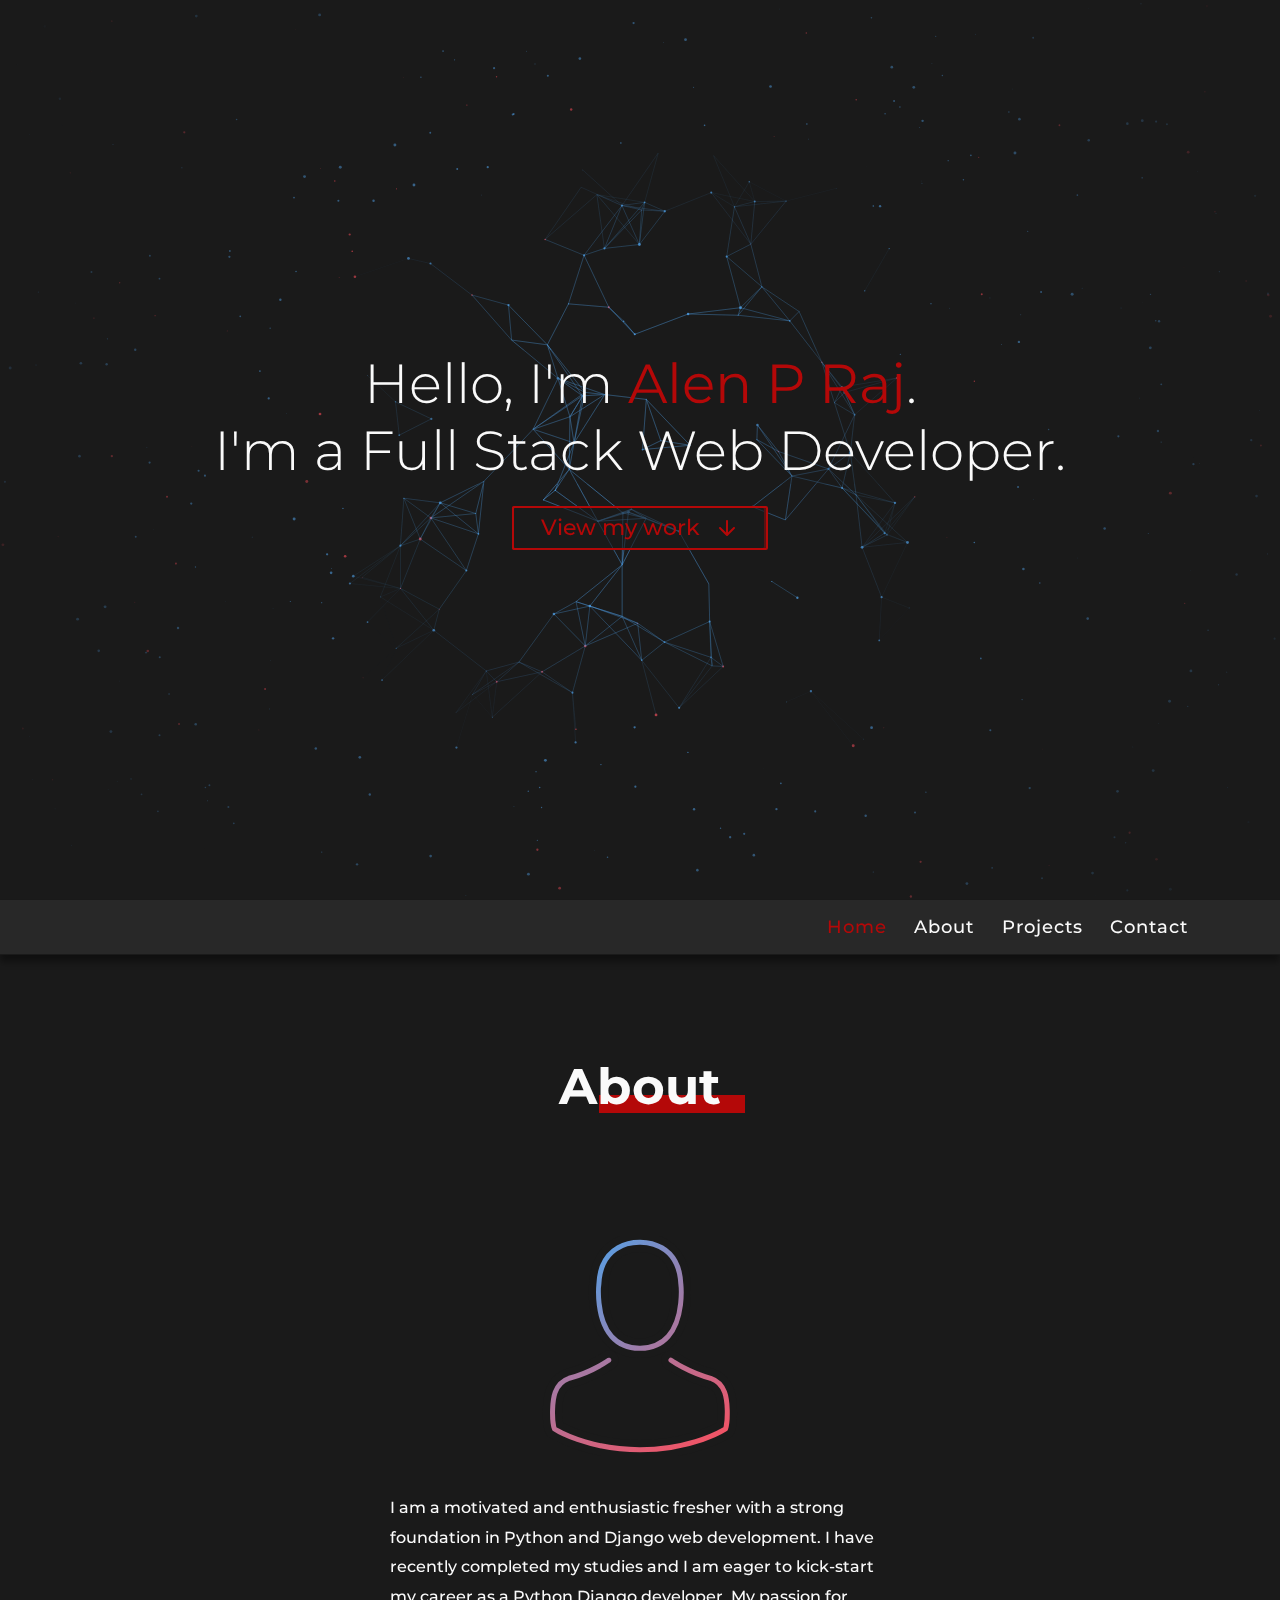
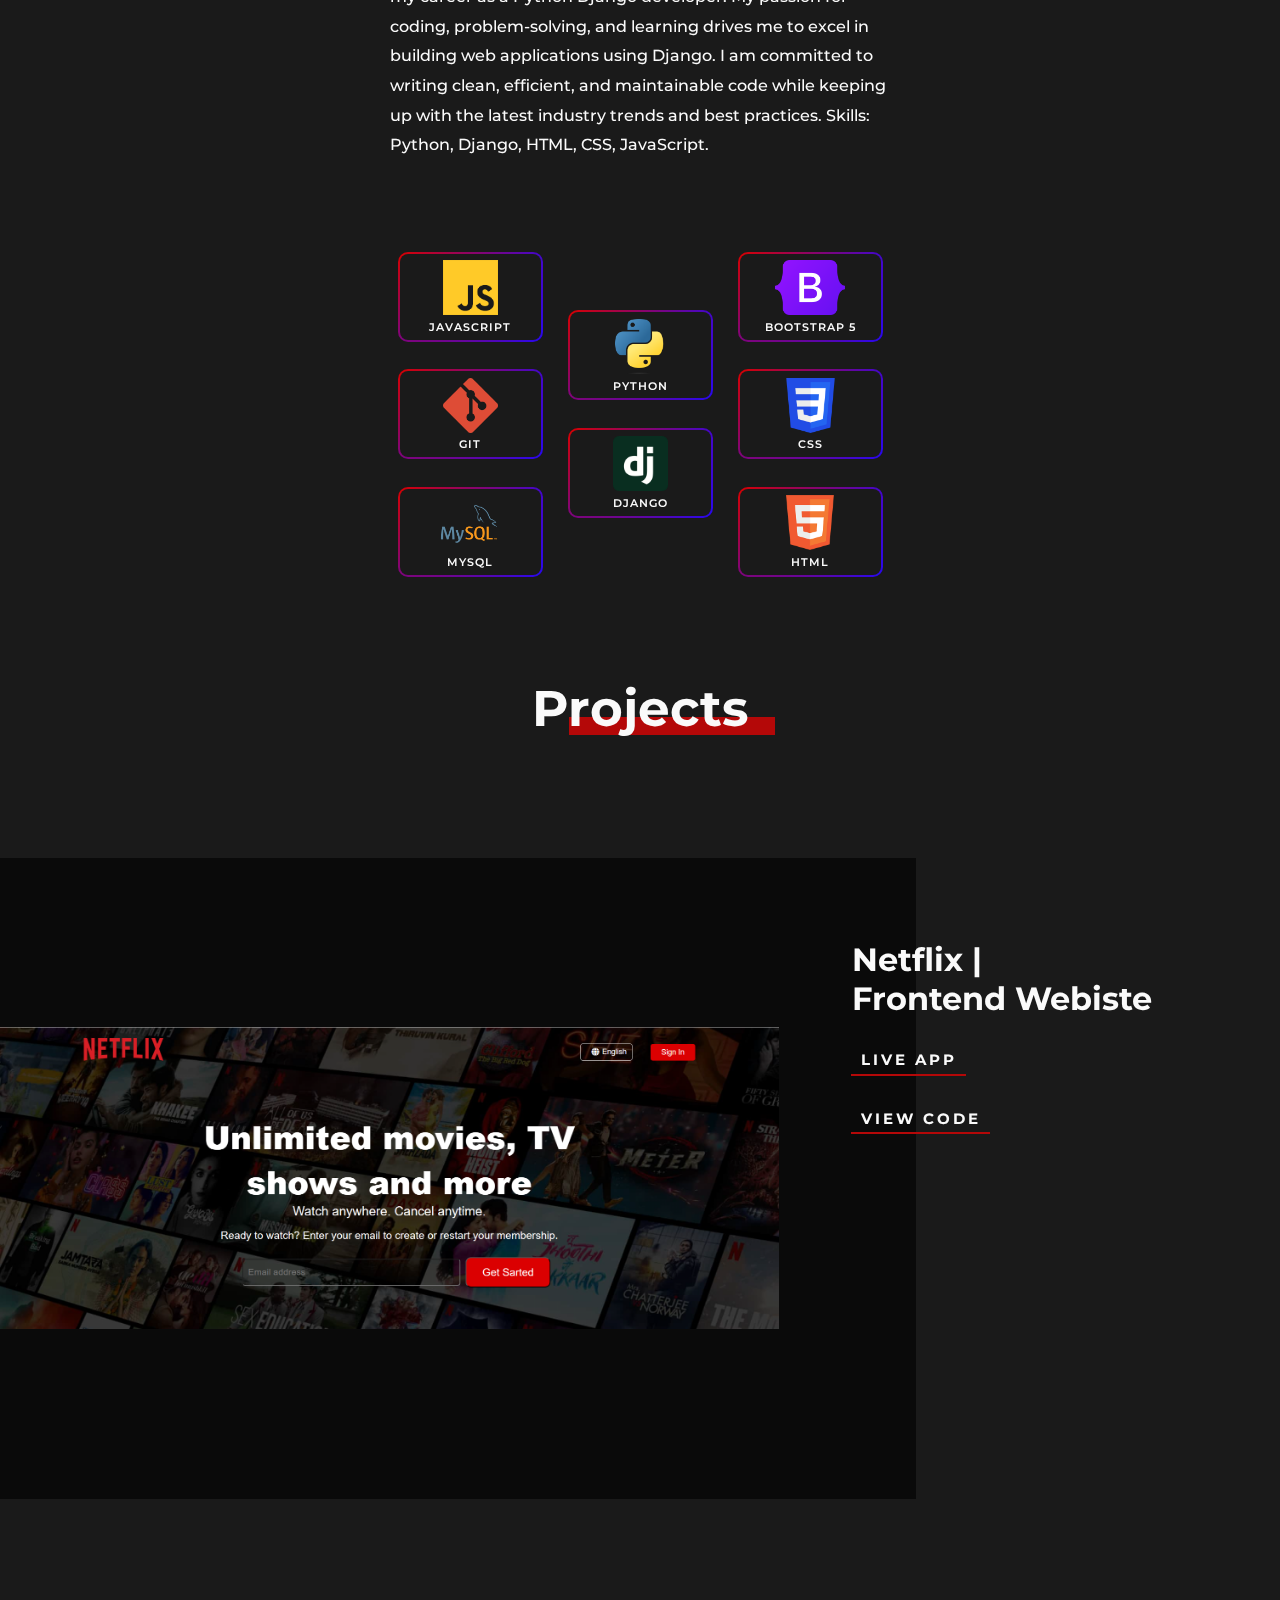
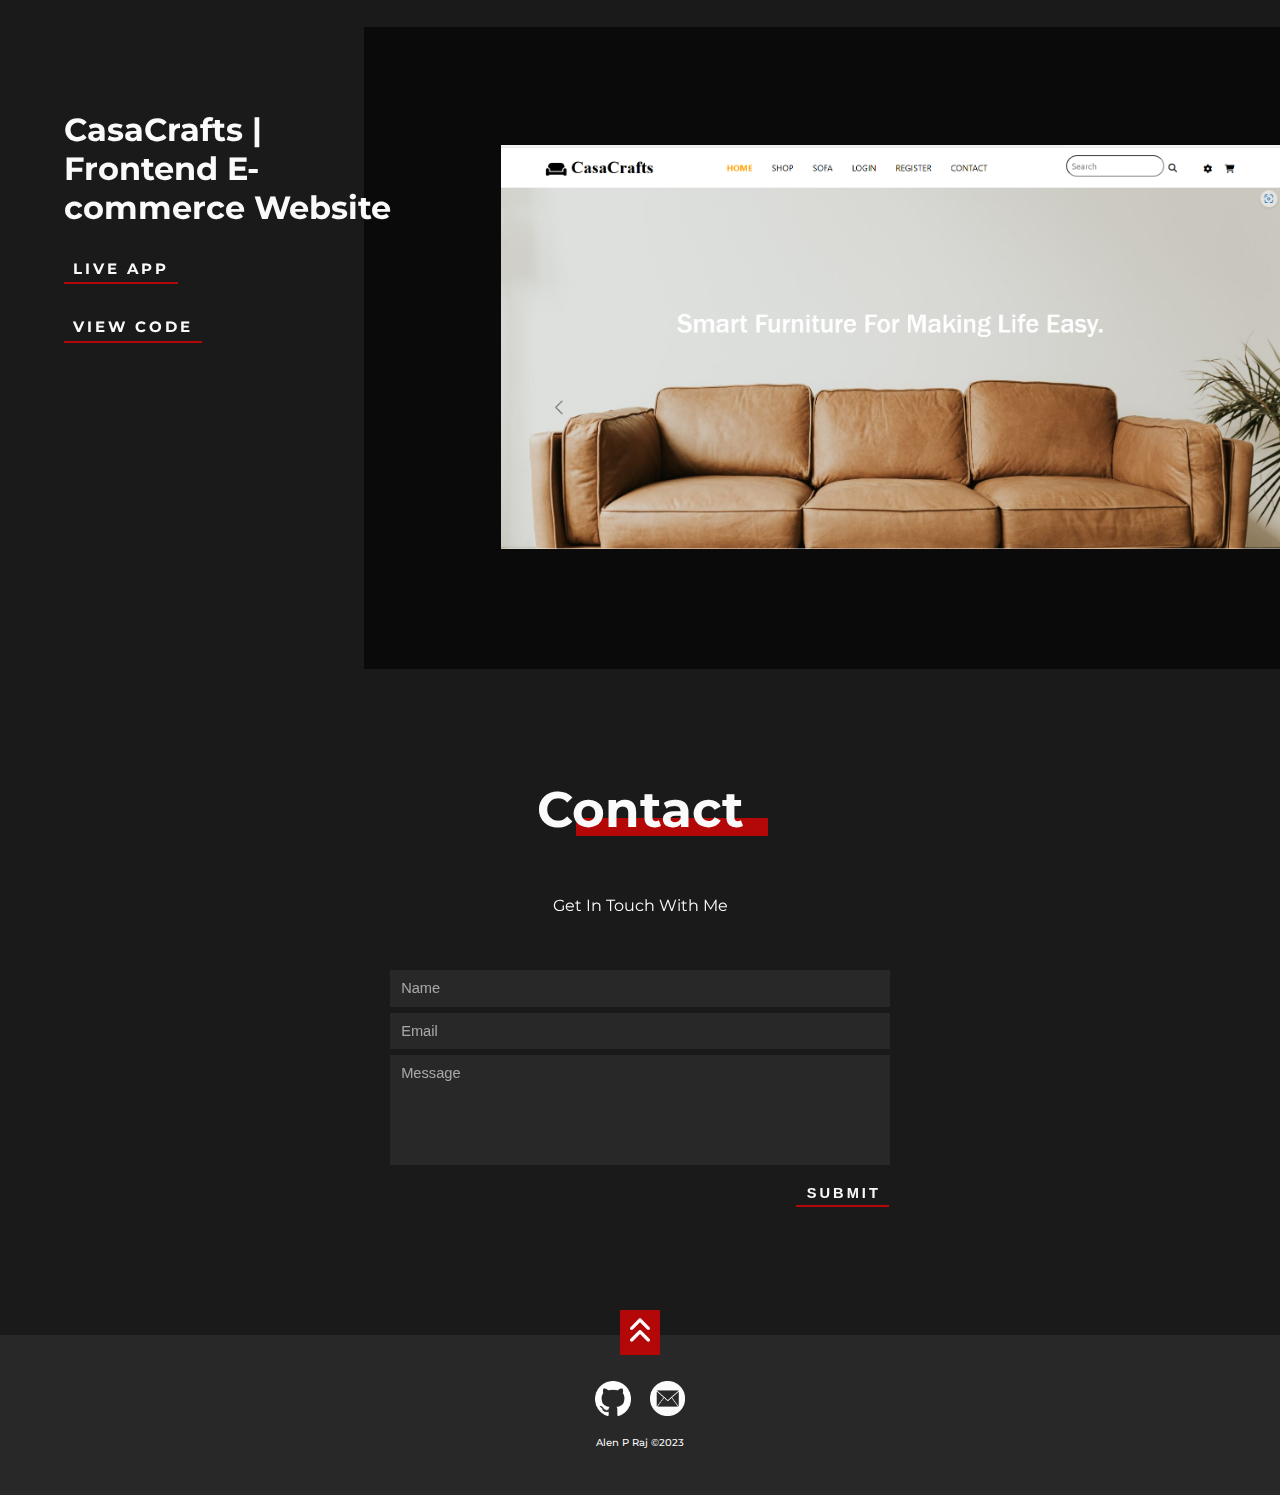
<file: portfolio-main/index.html>
<!doctype html>
<html lang="en">

<head>
	<meta charset="UTF-8" />
	<meta name="viewport" content="width=device-width,initial-scale=1" />
	<title>Alen P Raj | Full Stack Web Developer</title>
	<link rel="icon" href="fav.png">
	<script defer="defer" src="main.a434f8dfd607a35d7cdd.js"></script>
	<link href="main.a0ef648aaae13a2d3ab7.css" rel="stylesheet">
</head>

<body>
	<div class="hero" id="hero">
		<div class="canvas"><canvas class="connecting-dots"></canvas></div>
		<div class="heading">
			<div class="heading__line-1">Hello, I'm <span>Alen P Raj</span>.</div>
			<div class="heading__line-2">I'm a Full Stack Web Developer.</div><a href="#about" class="heading__link">
				<div class="heading-cta">View my work <svg class="heading__arrow" version="1.1"
						xmlns="http://www.w3.org/2000/svg" width="24" height="24" viewBox="0 0 24 24">
						<title>arrow-right</title>
						<path
							d="M11.293 5.707l5.293 5.293h-11.586c-0.552 0-1 0.448-1 1s0.448 1 1 1h11.586l-5.293 5.293c-0.391 0.391-0.391 1.024 0 1.414s1.024 0.391 1.414 0l7-7c0.092-0.092 0.166-0.202 0.217-0.324 0.101-0.245 0.101-0.521 0-0.766-0.049-0.118-0.121-0.228-0.217-0.324l-7-7c-0.391-0.391-1.024-0.391-1.414 0s-0.391 1.024 0 1.414z">
						</path>
					</svg></div>
			</a>
		</div>
	</div>
	<nav class="navigation-bar">
		<ul class="navigation">
			<li class="navigation__item navigation__item--active" id="nav-hero"><a href="#hero">Home</a></li>
			<li class="navigation__item" id="nav-about"><a href="#about">About</a></li>
			<li class="navigation__item" id="nav-projects"><a href="#projects">Projects</a></li>
			<li class="navigation__item" id="nav-contact"><a href="#contact">Contact</a></li>
		</ul>
	</nav>
	<div class="main-bg">
		<div class="canvas"><canvas class="canvas-2"></canvas></div>
	</div>
	<section class="about" id="about">
		<h2 class="about__heading section-heading">About</h2>
		<div class="about__content">
			<div class="profile">
				<div class="profile__picture"><svg version="1.1" id="Capa_1" xmlns="http://www.w3.org/2000/svg"
						xmlns:xlink="http://www.w3.org/1999/xlink" x="0px" y="0px" viewBox="0 0 482.9 482.9"
						style="enable-background:new 0 0 482.9 482.9" xml:space="preserve" height="100%"
						stroke="rgb(26, 26, 26)" stroke-width="16">
						<g>
							<path fill="url(#gradient-1)" d="M239.7,260.2c0.5,0,1,0,1.6,0c0.2,0,0.4,0,0.6,0c0.3,0,0.7,0,1,0c29.3-0.5,53-10.8,70.5-30.5
  			c38.5-43.4,32.1-117.8,31.4-124.9c-2.5-53.3-27.7-78.8-48.5-90.7C280.8,5.2,262.7,0.4,242.5,0h-0.7c-0.1,0-0.3,0-0.4,0h-0.6
  			c-11.1,0-32.9,1.8-53.8,13.7c-21,11.9-46.6,37.4-49.1,91.1c-0.7,7.1-7.1,81.5,31.4,124.9C186.7,249.4,210.4,259.7,239.7,260.2z
  			 M164.6,107.3c0-0.3,0.1-0.6,0.1-0.8c3.3-71.7,54.2-79.4,76-79.4h0.4c0.2,0,0.5,0,0.8,0c27,0.6,72.9,11.6,76,79.4
  			c0,0.3,0,0.6,0.1,0.8c0.1,0.7,7.1,68.7-24.7,104.5c-12.6,14.2-29.4,21.2-51.5,21.4c-0.2,0-0.3,0-0.5,0l0,0c-0.2,0-0.3,0-0.5,0
  			c-22-0.2-38.9-7.2-51.4-21.4C157.7,176.2,164.5,107.9,164.6,107.3z" />
							<path fill="url(#gradient-2)" d="M446.8,383.6c0-0.1,0-0.2,0-0.3c0-0.8-0.1-1.6-0.1-2.5c-0.6-19.8-1.9-66.1-45.3-80.9c-0.3-0.1-0.7-0.2-1-0.3
  			c-45.1-11.5-82.6-37.5-83-37.8c-6.1-4.3-14.5-2.8-18.8,3.3c-4.3,6.1-2.8,14.5,3.3,18.8c1.7,1.2,41.5,28.9,91.3,41.7
  			c23.3,8.3,25.9,33.2,26.6,56c0,0.9,0,1.7,0.1,2.5c0.1,9-0.5,22.9-2.1,30.9c-16.2,9.2-79.7,41-176.3,41
  			c-96.2,0-160.1-31.9-176.4-41.1c-1.6-8-2.3-21.9-2.1-30.9c0-0.8,0.1-1.6,0.1-2.5c0.7-22.8,3.3-47.7,26.6-56
  			c49.8-12.8,89.6-40.6,91.3-41.7c6.1-4.3,7.6-12.7,3.3-18.8c-4.3-6.1-12.7-7.6-18.8-3.3c-0.4,0.3-37.7,26.3-83,37.8
  			c-0.4,0.1-0.7,0.2-1,0.3c-43.4,14.9-44.7,61.2-45.3,80.9c0,0.9,0,1.7-0.1,2.5c0,0.1,0,0.2,0,0.3c-0.1,5.2-0.2,31.9,5.1,45.3
  			c1,2.6,2.8,4.8,5.2,6.3c3,2,74.9,47.8,195.2,47.8s192.2-45.9,195.2-47.8c2.3-1.5,4.2-3.7,5.2-6.3
  			C447,415.5,446.9,388.8,446.8,383.6z" />
						</g>
						<defs>
							<linearGradient id="gradient-1" x1="0" y1="0" x2="80%" y2="80%">
								<stop stop-color="rgb(81,162,233)" offset="0%" />
								<stop stop-color="rgb(168,120,162)" offset="100%" />
							</linearGradient>
							<linearGradient id="gradient-2" x1="20%" y1="20%" x2="100%" y2="100%">
								<stop stop-color="rgb(168,120,162)" offset="0%" />
								<stop stop-color="rgb(255,77,90)" offset="100%" />
							</linearGradient>
						</defs>
					</svg></div>
				<p class="profile__blurb">I am a motivated and enthusiastic fresher with a strong foundation in Python and Django web development. I have recently completed my studies and I am eager to kick-start my career as a Python Django developer. My passion for coding, problem-solving, and learning drives me to excel in building web applications using Django. I am committed to writing clean, efficient, and maintainable code while keeping up with the latest industry trends and best practices.

Skills: Python, Django, HTML, CSS, JavaScript.</p>
			</div>
			<div class="skills">
				<div class="skills__row">
					<div class="skills__item skills__item--html"><img
							src="imgs\js.f8a28e905c78dadb79434b7ceebd52a0.png" alt="" />
						<div class="skills__item-name">JAVASCRIPT</div>
					</div>
					<div class="skills__item skills__item--react"><img
							src="imgs/git.3092b5991e8accb9e7c36817c048a8d5.png" alt="" />
						<div class="skills__item-name">GIT</div>
					</div>
					<div class="skills__item skills__item--npm"><img src="imgs/npm.9657700bc507dfd98ae4f1e24554e890.png"
							alt="" />
						<div class="skills__item-name">MYSQL</div>
					</div>
				</div>
				<div class="skills__row">
					<div class="skills__item skills__item--js"><img src="imgs\Python-logo-notext.svg.png"
							alt="" />
						<div class="skills__item-name">PYTHON</div>
					</div>
					<!-- <div class="skills__item skills__item--css"><img src="imgs\angular.png"
							alt="" />
						<div class="skills__item-name">ANGULAR</div>
					</div> -->
					<div class="skills__item skills__item--python"><img
							src="imgs\django-logo-4C5ECF7036-seeklogo.com.png" alt="" />
						<div class="skills__item-name">DJANGO</div>
					</div>
					<!-- <div class="skills__item skills__item--git"><img src="imgs/sass.3706567f8b353c748df3850c1aabca46.png"
							alt="" />
						<div class="skills__item-name">C</div>
					</div> -->
				</div>
				<div class="skills__row">
					<div class="skills__item skills__item--sass"><img
							src="imgs\bootstrap-5-logo-icon.png" alt="" />
						<div class="skills__item-name">BOOTSTRAP 5</div>
					</div>
					<div class="skills__item skills__item--webpack"><img
							src="imgs\CSS3_logo.svg.png" alt="" />
						<div class="skills__item-name">CSS</div>
					</div>
					<div class="skills__item skills__item--r"><img src="imgs/html.6aa56206be02cf6404844871df1d2da6.png"
							alt="" />
						<div class="skills__item-name">HTML</div>
					</div>
				</div>
			</div>
		</div>
	</section>
	 <section class="projects" id="projects">
		<h2 class="projects__heading section-heading">Projects</h2>

		<div class="project project-left"><a target="_blank">
			<div class="project__image-container weather">
				<div class="project__image-image"><img src="imgs\netflix.png"
						alt="" /></div>
			</div>
		</a>
		<div class="project__info">
			<h3 class="project__title">Netflix |<br />Frontend Webiste</h3>
			<!-- <p class="project__description">#A fast, secure, and scalable e-commerce platform using Node.js, Express,and MongoDB</p> -->
				<a
				href="netflixxclone3.netlify.app" target="_blank">
				<div class="project__live">live app</div>
			</a><a href="https://github.com/ImAlen5492/Netflix.git" target="_blank">
				<div class="project__code">view code</div>
			</a>
		</div>
	</div>
		 <div class="project project-right">
			<div class="project__info">
				<h3 class="project__title">CasaCrafts |<br />Frontend E-commerce Website</h3>
				<!-- <p class="project__description">A MERN stack hotel booking website with intuitive UI and smooth
					functionality.</p>-->
					<a href="https://casacrafts.netlify.app" target="_blank"> 
					<div class="project__live">live app</div></a>

				<a href="https://github.com/ImAlen5492/CasaCrafts.git" target="_blank">
					<div class="project__code">view code</div>
				</a>
			</div><a href="" target="_blank">
				<div class="project__image-container todo">
					<div class="project__image-image"><img src="imgs\Untitled3.png"
							alt="" /></div>
				</div>
			</a>
		</div>
		<!-- <div class="project project-left"><a target="_blank">
				<div class="project__image-container weather">
					<div class="project__image-image"><img src="imgs/weather.bfcd270635125d60d55252c300c11a97.jpg"
							alt="" /></div>
				</div>
			</a>
			<div class="project__info">
				<h3 class="project__title">Netflix Clone<br />with TMDB</h3>
				<p class="project__description">Retrieve daily and hourly weather forecast data.</p>
				<a
					href="https://codesandbox.io/s/github/4bhy/react-netflix-tmdb" target="_blank">
					<div class="project__live">live app</div>
				</a><a href="https://github.com/4bhy/react-netflix-tmdb" target="_blank">
					<div class="project__code">view code</div>
				</a>
			</div>
		</div>
		<div class="project project-right">
			<div class="project__info">
				<h3 class="project__title">Cloudboard |<br />Note Saver App</h3>
				<p class="project__description">A dynamic note-taking web application with MERN stack, allowing users to add, edit and delete notes and tasks.</p>
				<a href="https://codesandbox.io/s/github/4bhy/mern-note-saver" target="_blank">
					<div class="project__live">live app</div>
				</a><a href="https://github.com/4bhy/mern-note-saver" target="_blank">
					<div class="project__code">view code</div>
				</a>
			</div><a target="_blank">
				<div class="project__image-container todo">
					<div class="project__image-image"><img src="imgs/cloudboard.jpg"
							alt="" /></div>
				</div>
			</a>
		</div>
		<div class="project project-left"><a target="_blank">
				<div class="project__image-container weather">
					<div class="project__image-image"><img src="imgs/todo.af05ff37bdc5302d22530d5631e136cd.jpg"
							alt="" /></div>
				</div>
			</a> --> 
			
			<!-- <div class="project__info">
				<h3 class="project__title">React | OLX Clone with Firebase<br /></h3>
				<p class="project__description">Retrieve daily and hourly weather forecast data.</p>
				<a
					href="https://codesandbox.io/s/github/4bhy/react-olx-project" target="_blank">
					<div class="project__live">live app</div>
				</a><a href="https://github.com/4bhy/react-olx-project" target="_blank">
					<div class="project__code">view code</div>
				</a>
			</div>
		</div>  -->
		<!-- <div class="project project-right">
			<div class="project__info">
				<h3 class="project__title">React |<br />To-Do App</h3>
				<p class="project__description">A simple To-DO app built on React.</p>
				<a href="" target="_blank">
					<div class="project__live">live app</div>
				</a><a href="https://codesandbox.io/s/github/4bhy/react-todo-app" target="_blank">
					<div class="project__code">view code</div>
				</a>
			</div><a href="https://github.com/4bhy/react-todo-app" target="_blank">
				<div class="project__image-container todo">
					<div class="project__image-image"><img src="imgs/folio-5.jpg"
							alt="" /></div>
				</div>
			</a>
		</div> -->
	</section>
	<section class="contact" id="contact">
		<h2 class="contact__heading section-heading">Contact</h2>
		<p class="contact__text">Get In Touch With Me</p>
		<form class="contact__form" action="" method="POST"><input
				class="contact__form-name" name="name" placeholder="Name" /> <input class="contact__form-email"
				type="email" name="_replyto" placeholder="Email" /> <textarea class="contact__form-message"
				name="message" placeholder="Message"></textarea>
			<div class="contact__form-error-submit">
				<div class="form-error">
					<div class="form-error__name">Please enter your name.</div>
					<div class="form-error__email">Please enter a valid email.</div>
					<div class="form-error__msg">Please enter a message.</div>
				</div><button type="button" class="contact__form-submit">Submit</button>
			</div>
		</form>
	</section>
	<footer class="footer"><a href="#hero">
			<div class="return-home"><svg version="1.1" xmlns="http://www.w3.org/2000/svg" width="100%"
					viewBox="0 0 24 24">
					<title></title>
					<path fill="#fafafa"
						d="M17.707 10.293l-5-5c-0.391-0.391-1.024-0.391-1.414 0l-5 5c-0.391 0.391-0.391 1.024 0 1.414s1.024 0.391 1.414 0l4.293-4.293 4.293 4.293c0.391 0.391 1.024 0.391 1.414 0s0.391-1.024 0-1.414zM17.707 17.293l-5-5c-0.391-0.391-1.024-0.391-1.414 0l-5 5c-0.391 0.391-0.391 1.024 0 1.414s1.024 0.391 1.414 0l4.293-4.293 4.293 4.293c0.391 0.391 1.024 0.391 1.414 0s0.391-1.024 0-1.414z">
					</path>
				</svg></div>
		</a>
		<div class="socials"><a href="https://github.com/ImAlen5492" target="_blank">
				<div class="socials__github"><img src="imgs/github-logo.d03ce87cf6b5a432c44f847eefec1204.png" alt="" />
				</div>
			</a>
			<a href="mailto:alanpraj5492@gmail.com" target="_blank">
				<div class="socials__email"><img src="imgs/mail.4f2db89278f9ad3abef627211b414574.png" alt="" /></div>
			</a></div>
		<p class="copyright">Alen P Raj ©2023</p>
	</footer>
</body>

</html>
</file>
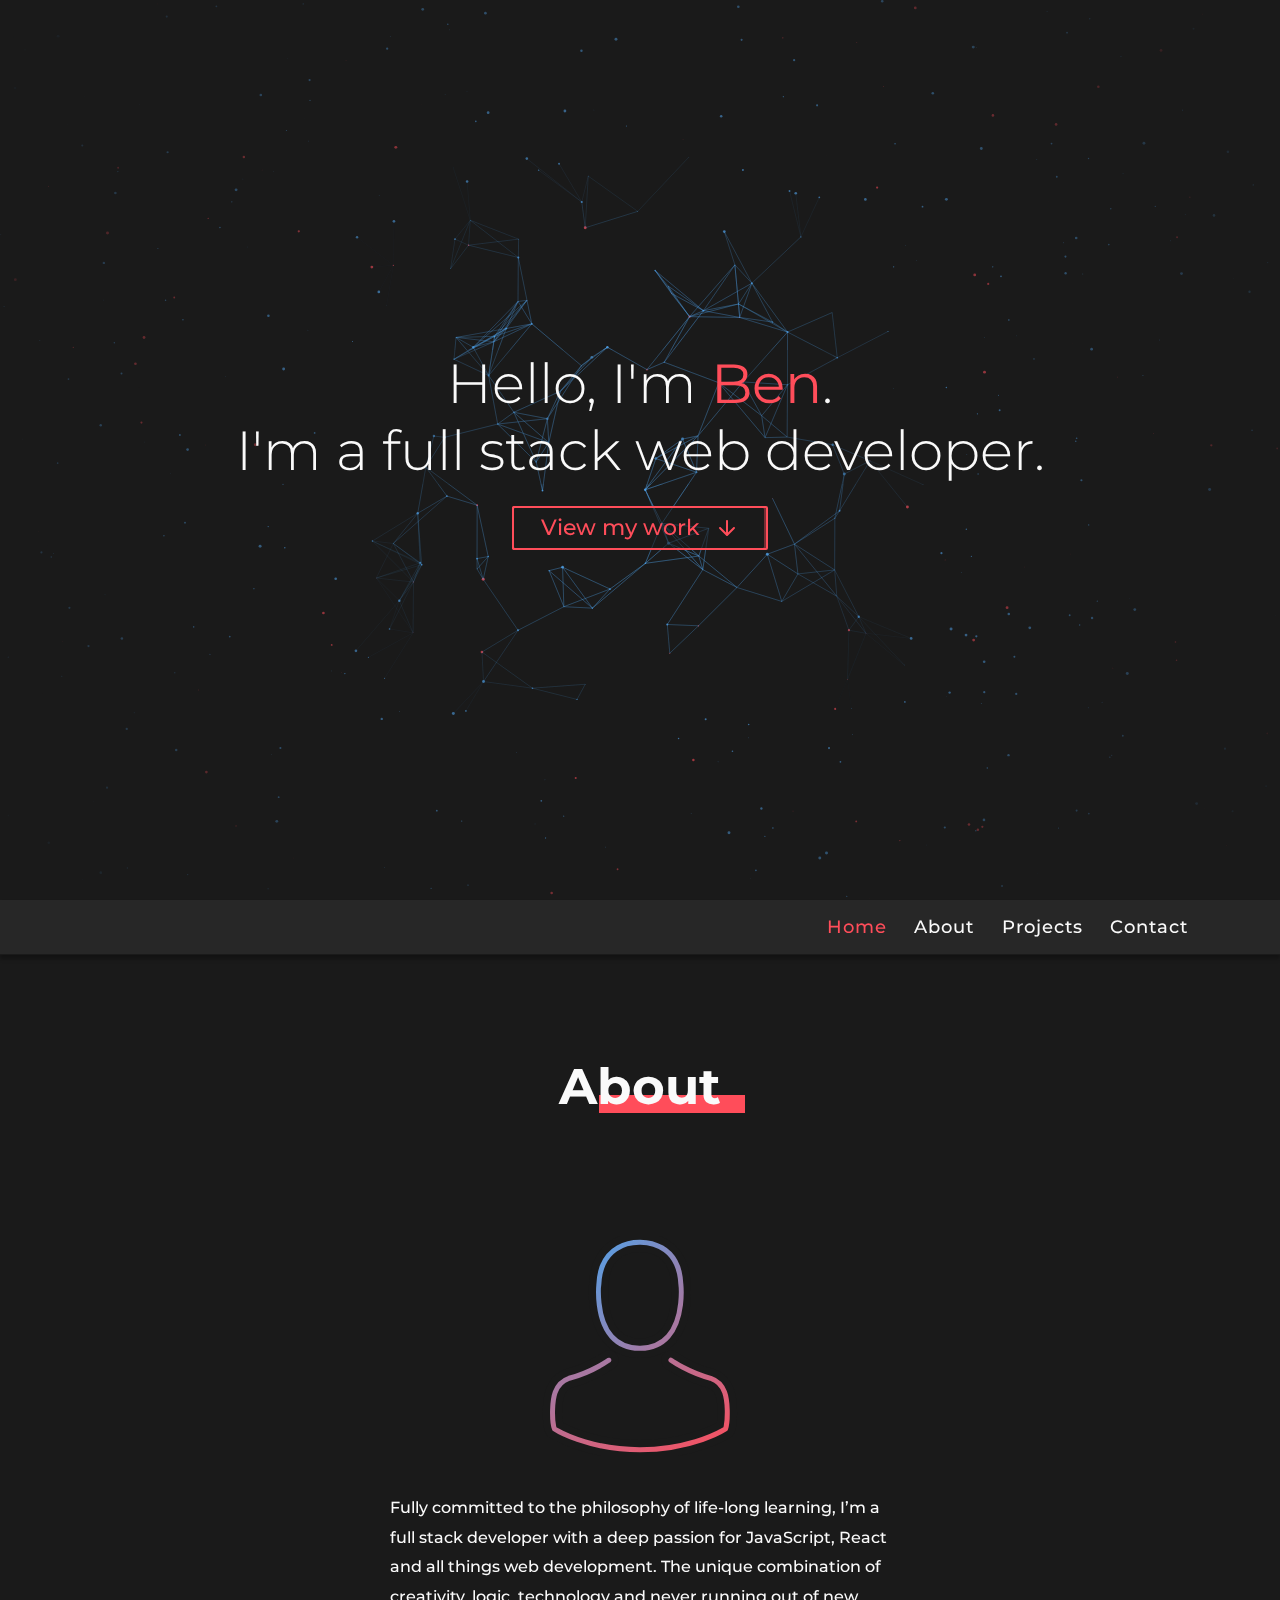
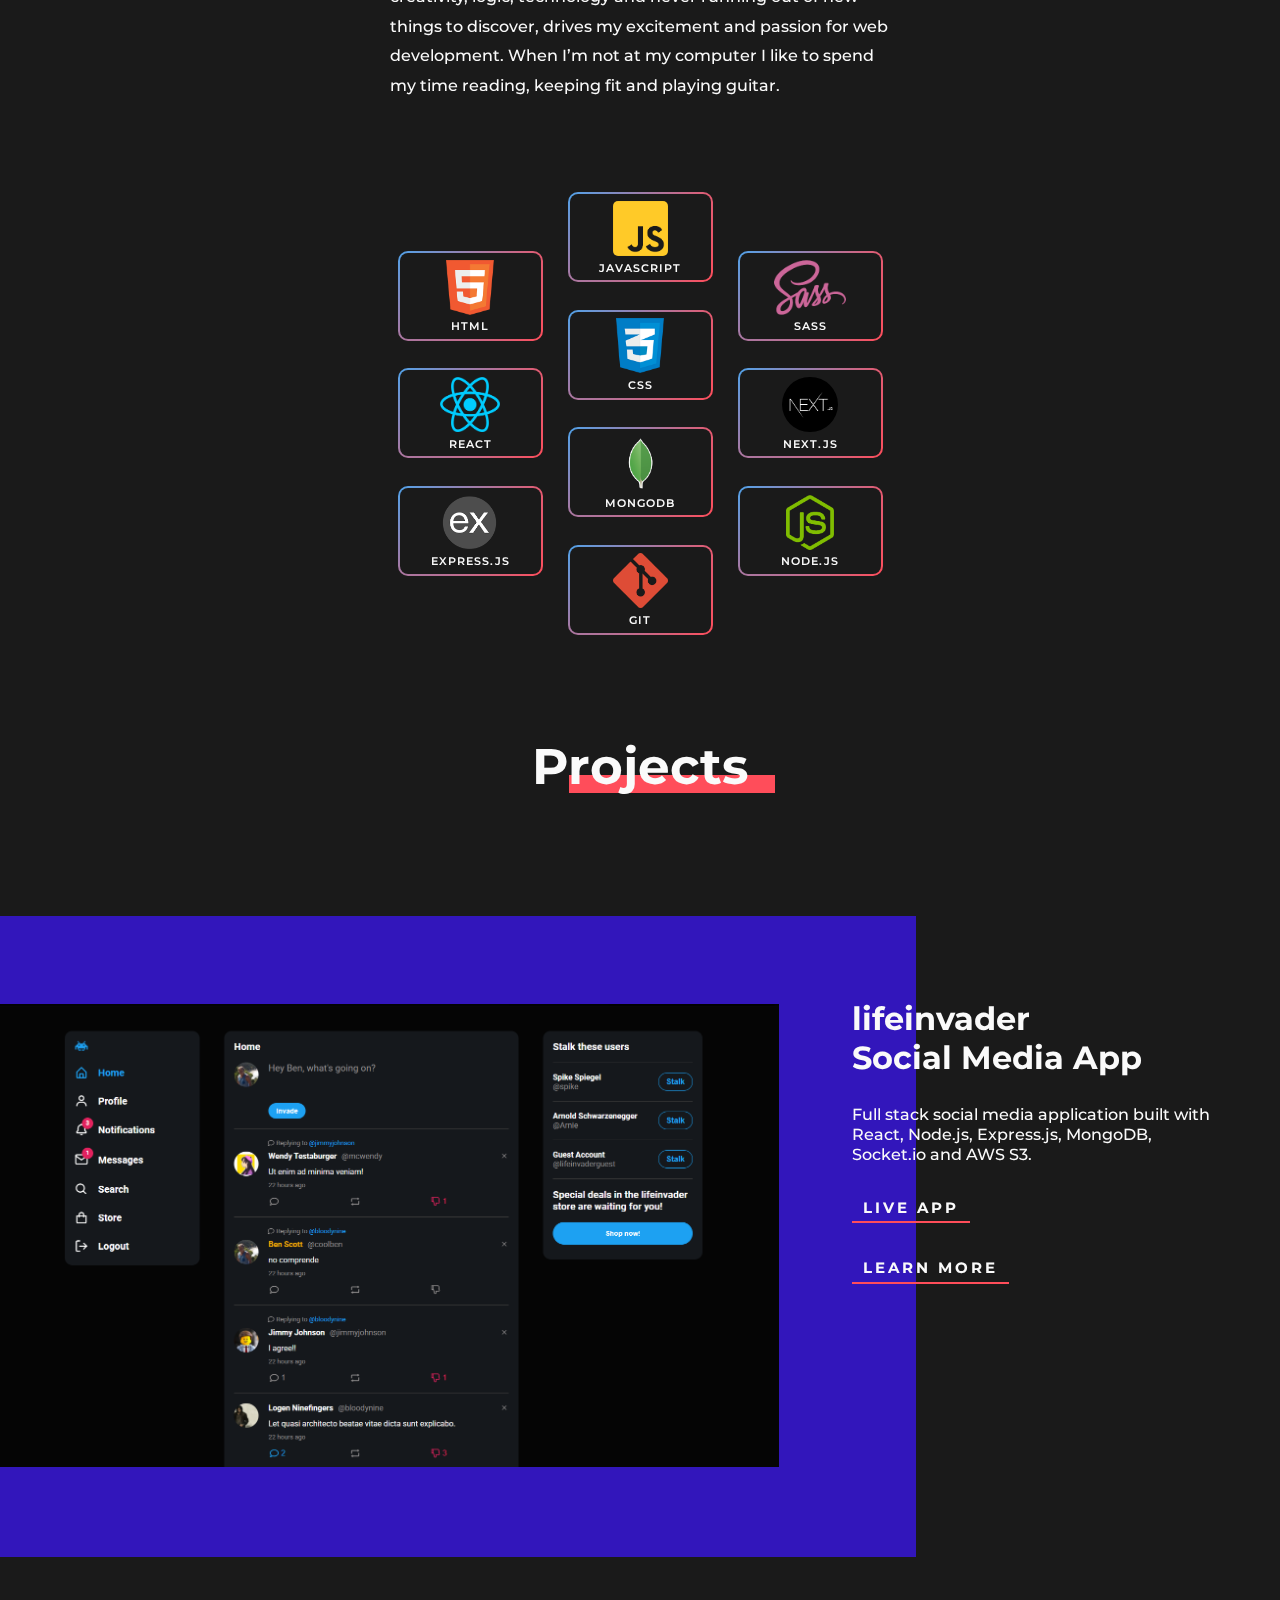
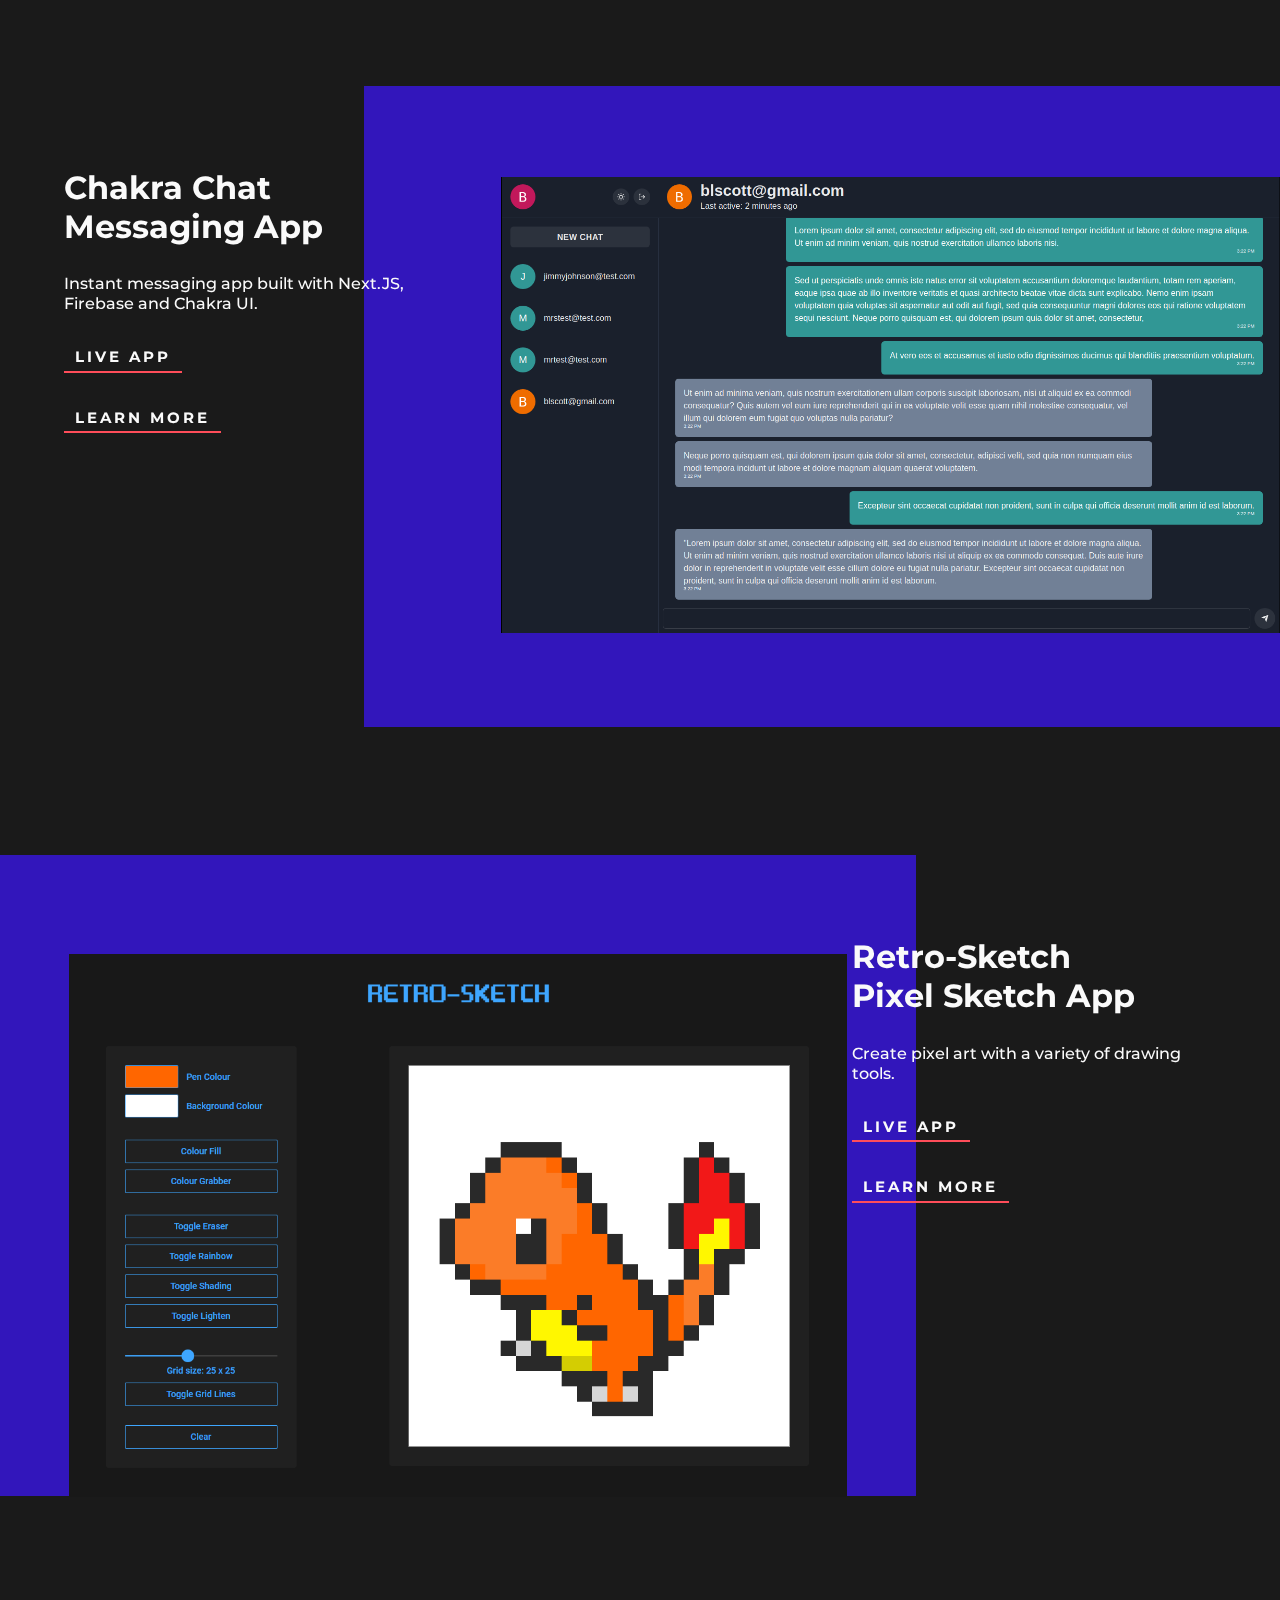
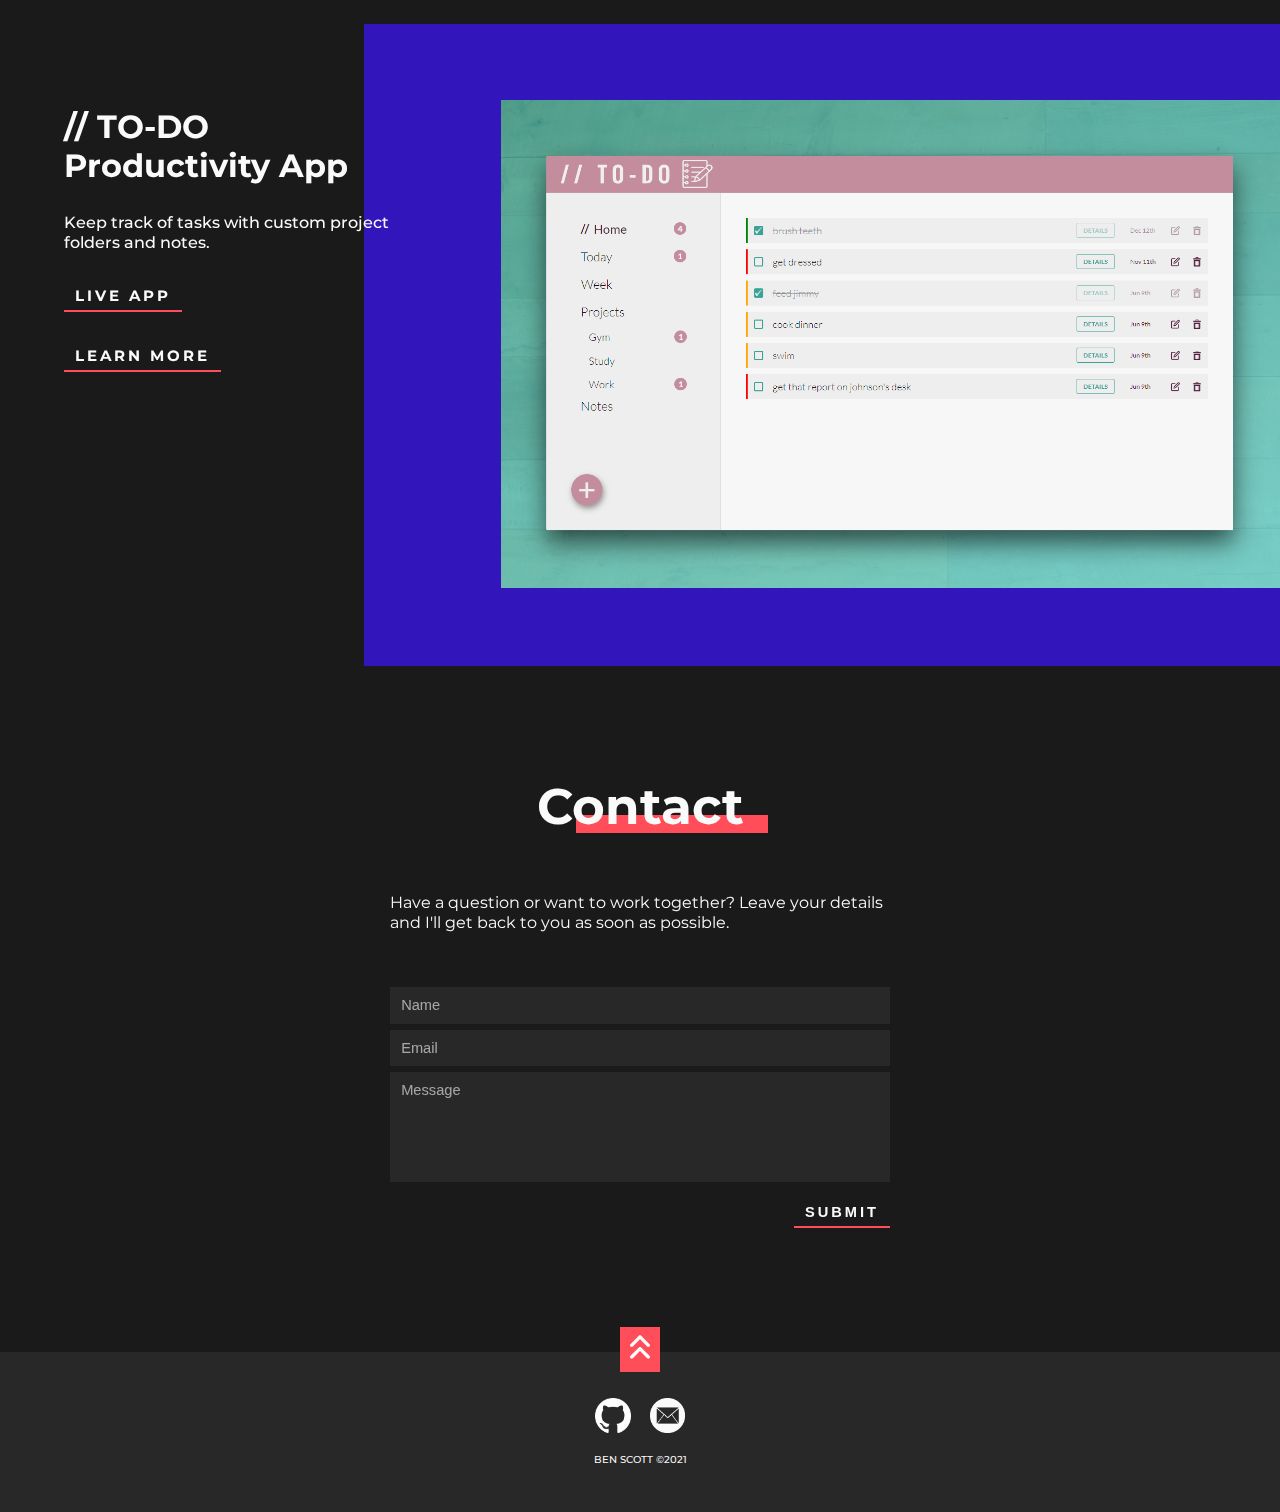
<file: portfolio-main/dist/index.html>
<!doctype html><html lang="en"><head><meta charset="UTF-8"/><meta name="viewport" content="width=device-width,initial-scale=1"/><title>Ben Scott | Full Stack Web Developer</title><link rel="icon" href="fav.png"><script defer="defer" src="main.e7c7970a12833611eb02.js"></script><link href="main.40f27e161ba829c32fbb.css" rel="stylesheet"></head><body><div class="hero" id="hero"><div class="canvas"><canvas class="connecting-dots"></canvas></div><div class="heading"><div class="heading__line-1">Hello, I'm <span>Ben</span>.</div><div class="heading__line-2">I'm a full stack web developer.</div><a href="#about" class="heading__link"><div class="heading-cta">View my work <svg class="heading__arrow" version="1.1" xmlns="http://www.w3.org/2000/svg" width="24" height="24" viewBox="0 0 24 24"><title>arrow-right</title><path d="M11.293 5.707l5.293 5.293h-11.586c-0.552 0-1 0.448-1 1s0.448 1 1 1h11.586l-5.293 5.293c-0.391 0.391-0.391 1.024 0 1.414s1.024 0.391 1.414 0l7-7c0.092-0.092 0.166-0.202 0.217-0.324 0.101-0.245 0.101-0.521 0-0.766-0.049-0.118-0.121-0.228-0.217-0.324l-7-7c-0.391-0.391-1.024-0.391-1.414 0s-0.391 1.024 0 1.414z"></path></svg></div></a></div></div><nav class="navigation-bar"><ul class="navigation"><li class="navigation__item navigation__item--active" id="nav-hero"><a href="#hero">Home</a></li><li class="navigation__item" id="nav-about"><a href="#about">About</a></li><li class="navigation__item" id="nav-projects"><a href="#projects">Projects</a></li><li class="navigation__item" id="nav-contact"><a href="#contact">Contact</a></li></ul></nav><div class="main-bg"><div class="canvas"><canvas class="canvas-2"></canvas></div></div><section class="about" id="about"><h2 class="about__heading section-heading">About</h2><div class="about__content"><div class="profile"><div class="profile__picture"><svg version="1.1" id="Capa_1" xmlns="http://www.w3.org/2000/svg" xmlns:xlink="http://www.w3.org/1999/xlink" x="0px" y="0px" viewBox="0 0 482.9 482.9" style="enable-background:new 0 0 482.9 482.9" xml:space="preserve" height="100%" stroke="rgb(26, 26, 26)" stroke-width="16"><g><path fill="url(#gradient-1)" d="M239.7,260.2c0.5,0,1,0,1.6,0c0.2,0,0.4,0,0.6,0c0.3,0,0.7,0,1,0c29.3-0.5,53-10.8,70.5-30.5
  			c38.5-43.4,32.1-117.8,31.4-124.9c-2.5-53.3-27.7-78.8-48.5-90.7C280.8,5.2,262.7,0.4,242.5,0h-0.7c-0.1,0-0.3,0-0.4,0h-0.6
  			c-11.1,0-32.9,1.8-53.8,13.7c-21,11.9-46.6,37.4-49.1,91.1c-0.7,7.1-7.1,81.5,31.4,124.9C186.7,249.4,210.4,259.7,239.7,260.2z
  			 M164.6,107.3c0-0.3,0.1-0.6,0.1-0.8c3.3-71.7,54.2-79.4,76-79.4h0.4c0.2,0,0.5,0,0.8,0c27,0.6,72.9,11.6,76,79.4
  			c0,0.3,0,0.6,0.1,0.8c0.1,0.7,7.1,68.7-24.7,104.5c-12.6,14.2-29.4,21.2-51.5,21.4c-0.2,0-0.3,0-0.5,0l0,0c-0.2,0-0.3,0-0.5,0
  			c-22-0.2-38.9-7.2-51.4-21.4C157.7,176.2,164.5,107.9,164.6,107.3z"/><path fill="url(#gradient-2)" d="M446.8,383.6c0-0.1,0-0.2,0-0.3c0-0.8-0.1-1.6-0.1-2.5c-0.6-19.8-1.9-66.1-45.3-80.9c-0.3-0.1-0.7-0.2-1-0.3
  			c-45.1-11.5-82.6-37.5-83-37.8c-6.1-4.3-14.5-2.8-18.8,3.3c-4.3,6.1-2.8,14.5,3.3,18.8c1.7,1.2,41.5,28.9,91.3,41.7
  			c23.3,8.3,25.9,33.2,26.6,56c0,0.9,0,1.7,0.1,2.5c0.1,9-0.5,22.9-2.1,30.9c-16.2,9.2-79.7,41-176.3,41
  			c-96.2,0-160.1-31.9-176.4-41.1c-1.6-8-2.3-21.9-2.1-30.9c0-0.8,0.1-1.6,0.1-2.5c0.7-22.8,3.3-47.7,26.6-56
  			c49.8-12.8,89.6-40.6,91.3-41.7c6.1-4.3,7.6-12.7,3.3-18.8c-4.3-6.1-12.7-7.6-18.8-3.3c-0.4,0.3-37.7,26.3-83,37.8
  			c-0.4,0.1-0.7,0.2-1,0.3c-43.4,14.9-44.7,61.2-45.3,80.9c0,0.9,0,1.7-0.1,2.5c0,0.1,0,0.2,0,0.3c-0.1,5.2-0.2,31.9,5.1,45.3
  			c1,2.6,2.8,4.8,5.2,6.3c3,2,74.9,47.8,195.2,47.8s192.2-45.9,195.2-47.8c2.3-1.5,4.2-3.7,5.2-6.3
  			C447,415.5,446.9,388.8,446.8,383.6z"/></g><defs><linearGradient id="gradient-1" x1="0" y1="0" x2="80%" y2="80%"><stop stop-color="rgb(81,162,233)" offset="0%"/><stop stop-color="rgb(168,120,162)" offset="100%"/></linearGradient><linearGradient id="gradient-2" x1="20%" y1="20%" x2="100%" y2="100%"><stop stop-color="rgb(168,120,162)" offset="0%"/><stop stop-color="rgb(255,77,90)" offset="100%"/></linearGradient></defs></svg></div><p class="profile__blurb">Fully committed to the philosophy of life-long learning, I’m a full stack developer with a deep passion for JavaScript, React and all things web development. The unique combination of creativity, logic, technology and never running out of new things to discover, drives my excitement and passion for web development. When I’m not at my computer I like to spend my time reading, keeping fit and playing guitar.</p></div><div class="skills"><div class="skills__row"><div class="skills__item skills__item--html"><img src="imgs/html.6aa56206be02cf6404844871df1d2da6.png" alt=""/><div class="skills__item-name">HTML</div></div><div class="skills__item skills__item--react"><img src="imgs/react.cb15bfce2a9004ce61c5f79f805b067b.png" alt=""/><div class="skills__item-name">REACT</div></div><div class="skills__item skills__item--npm"><img src="imgs/express.1eca086d2a78b4be3dd1f0a47b84b618.png" alt=""/><div class="skills__item-name">EXPRESS.JS</div></div></div><div class="skills__row"><div class="skills__item skills__item--js"><img src="imgs/js.f8a28e905c78dadb79434b7ceebd52a0.png" alt=""/><div class="skills__item-name">JAVASCRIPT</div></div><div class="skills__item skills__item--css"><img src="imgs/css.0ce0f0a2b4c4aa34b64c40e5278af3d1.png" alt=""/><div class="skills__item-name">CSS</div></div><div class="skills__item skills__item--python"><img src="imgs/mongo.41ae1969f341d30268a13d57846efcc6.png" alt=""/><div class="skills__item-name">MONGODB</div></div><div class="skills__item skills__item--git"><img src="imgs/git.3092b5991e8accb9e7c36817c048a8d5.png" alt=""/><div class="skills__item-name">GIT</div></div></div><div class="skills__row"><div class="skills__item skills__item--sass"><img src="imgs/sass.3706567f8b353c748df3850c1aabca46.png" alt=""/><div class="skills__item-name">SASS</div></div><div class="skills__item skills__item--webpack"><img src="imgs/nextjs.ff373e2ef4f7fdf152425a8c5c30816c.png" alt=""/><div class="skills__item-name">NEXT.JS</div></div><div class="skills__item skills__item--r"><img src="imgs/node.94a06c4b9dd29e984501e6407e77a918.png" alt=""/><div class="skills__item-name">NODE.JS</div></div></div></div></div></section><section class="projects" id="projects"><h2 class="projects__heading section-heading">Projects</h2><div class="project project-left"><a href="https://lifeinvadersocial.herokuapp.com/" target="_blank"><div class="project__image-container weather"><div class="project__image-image"><img src="imgs/lifeinvader.c25acb0a33904bc4e90c656d87c651cc.png" alt=""/></div></div></a><div class="project__info"><h3 class="project__title">lifeinvader<br/>Social Media App</h3><p class="project__description">Full stack social media application built with React, Node.js, Express.js, MongoDB, Socket.io and AWS S3.</p><a href="https://lifeinvadersocial.herokuapp.com/" target="_blank"><div class="project__live-2">Live app</div></a><a href="https://github.com/bscottnz/life-invader-frontend" target="_blank"><div class="project__live-2">learn more</div></a></div></div><div class="project project-right"><div class="project__info"><h3 class="project__title">Chakra Chat<br/>Messaging App</h3><p class="project__description">Instant messaging app built with Next.JS, Firebase and Chakra UI.</p><a href="https://nextjs-chakra-chatapp-qnhb6dq42-bscottnz.vercel.app/" target="_blank"><div class="project__live-2">live app</div></a><a href="https://github.com/bscottnz/nextjs-chakra-chatapp" target="_blank"><div class="project__live-2">learn more</div></a></div><a href="https://nextjs-chakra-chatapp-qnhb6dq42-bscottnz.vercel.app/" target="_blank"><div class="project__image-container todo"><div class="project__image-image"><img src="imgs/chatapp.d9f2104f9e2c15a0bcbba042541ca178.png" alt=""/></div></div></a></div><div class="project project-left"><a href="https://bscottnz.github.io/esketch/" target="_blank"><div class="project__image-container retro"><div class="project__image-image"><img src="imgs/retro.d5a0a58727affa92cb80fdfa78a07a26.png" alt=""/></div></div></a><div class="project__info"><h3 class="project__title">Retro-Sketch<br/>Pixel Sketch App</h3><p class="project__description">Create pixel art with a variety of drawing tools.</p><a href="https://bscottnz.github.io/esketch/" target="_blank"><div class="project__live-2">Live app</div></a><a href="https://github.com/bscottnz/esketch" target="_blank"><div class="project__live-2">learn more</div></a></div></div><div class="project project-right"><div class="project__info"><h3 class="project__title">// TO-DO<br/>Productivity App</h3><p class="project__description">Keep track of tasks with custom project folders and notes.</p><a href="https://bscottnz.github.io/todo/" target="_blank"><div class="project__live-2">live app</div></a><a href="https://github.com/bscottnz/todo" target="_blank"><div class="project__live-2">learn more</div></a></div><a href="https://bscottnz.github.io/todo/" target="_blank"><div class="project__image-container todo"><div class="project__image-image"><img src="imgs/todo.af05ff37bdc5302d22530d5631e136cd.png" alt=""/></div></div></a></div></section><section class="contact" id="contact"><h2 class="contact__heading section-heading">Contact</h2><p class="contact__text">Have a question or want to work together? Leave your details and I'll get back to you as soon as possible.</p><form class="contact__form" action="https://formspree.io/f/xdoprgpv" method="POST"><input class="contact__form-name" name="name" placeholder="Name"/> <input class="contact__form-email" type="email" name="_replyto" placeholder="Email"/> <textarea class="contact__form-message" name="message" placeholder="Message"></textarea><div class="contact__form-error-submit"><div class="form-error"><div class="form-error__name">Please enter your name.</div><div class="form-error__email">Please enter a valid email.</div><div class="form-error__msg">Please enter a message.</div></div><button type="button" class="contact__form-submit-2 project__live-2" id="form-submit">Submit</button></div></form></section><footer class="footer"><a href="#hero"><div class="return-home"><svg version="1.1" xmlns="http://www.w3.org/2000/svg" width="100%" viewBox="0 0 24 24"><title></title><path fill="#fafafa" d="M17.707 10.293l-5-5c-0.391-0.391-1.024-0.391-1.414 0l-5 5c-0.391 0.391-0.391 1.024 0 1.414s1.024 0.391 1.414 0l4.293-4.293 4.293 4.293c0.391 0.391 1.024 0.391 1.414 0s0.391-1.024 0-1.414zM17.707 17.293l-5-5c-0.391-0.391-1.024-0.391-1.414 0l-5 5c-0.391 0.391-0.391 1.024 0 1.414s1.024 0.391 1.414 0l4.293-4.293 4.293 4.293c0.391 0.391 1.024 0.391 1.414 0s0.391-1.024 0-1.414z"></path></svg></div></a><div class="socials"><a href="https://github.com/bscottnz" target="_blank"><div class="socials__github"><img src="imgs/github-logo.d03ce87cf6b5a432c44f847eefec1204.png" alt=""/></div></a><a href="mailto:blscott@gmail.com" target="_blank"><div class="socials__email"><img src="imgs/mail.4f2db89278f9ad3abef627211b414574.png" alt=""/></div></a></div><p class="copyright">BEN SCOTT ©2021</p></footer></body></html>
</file>
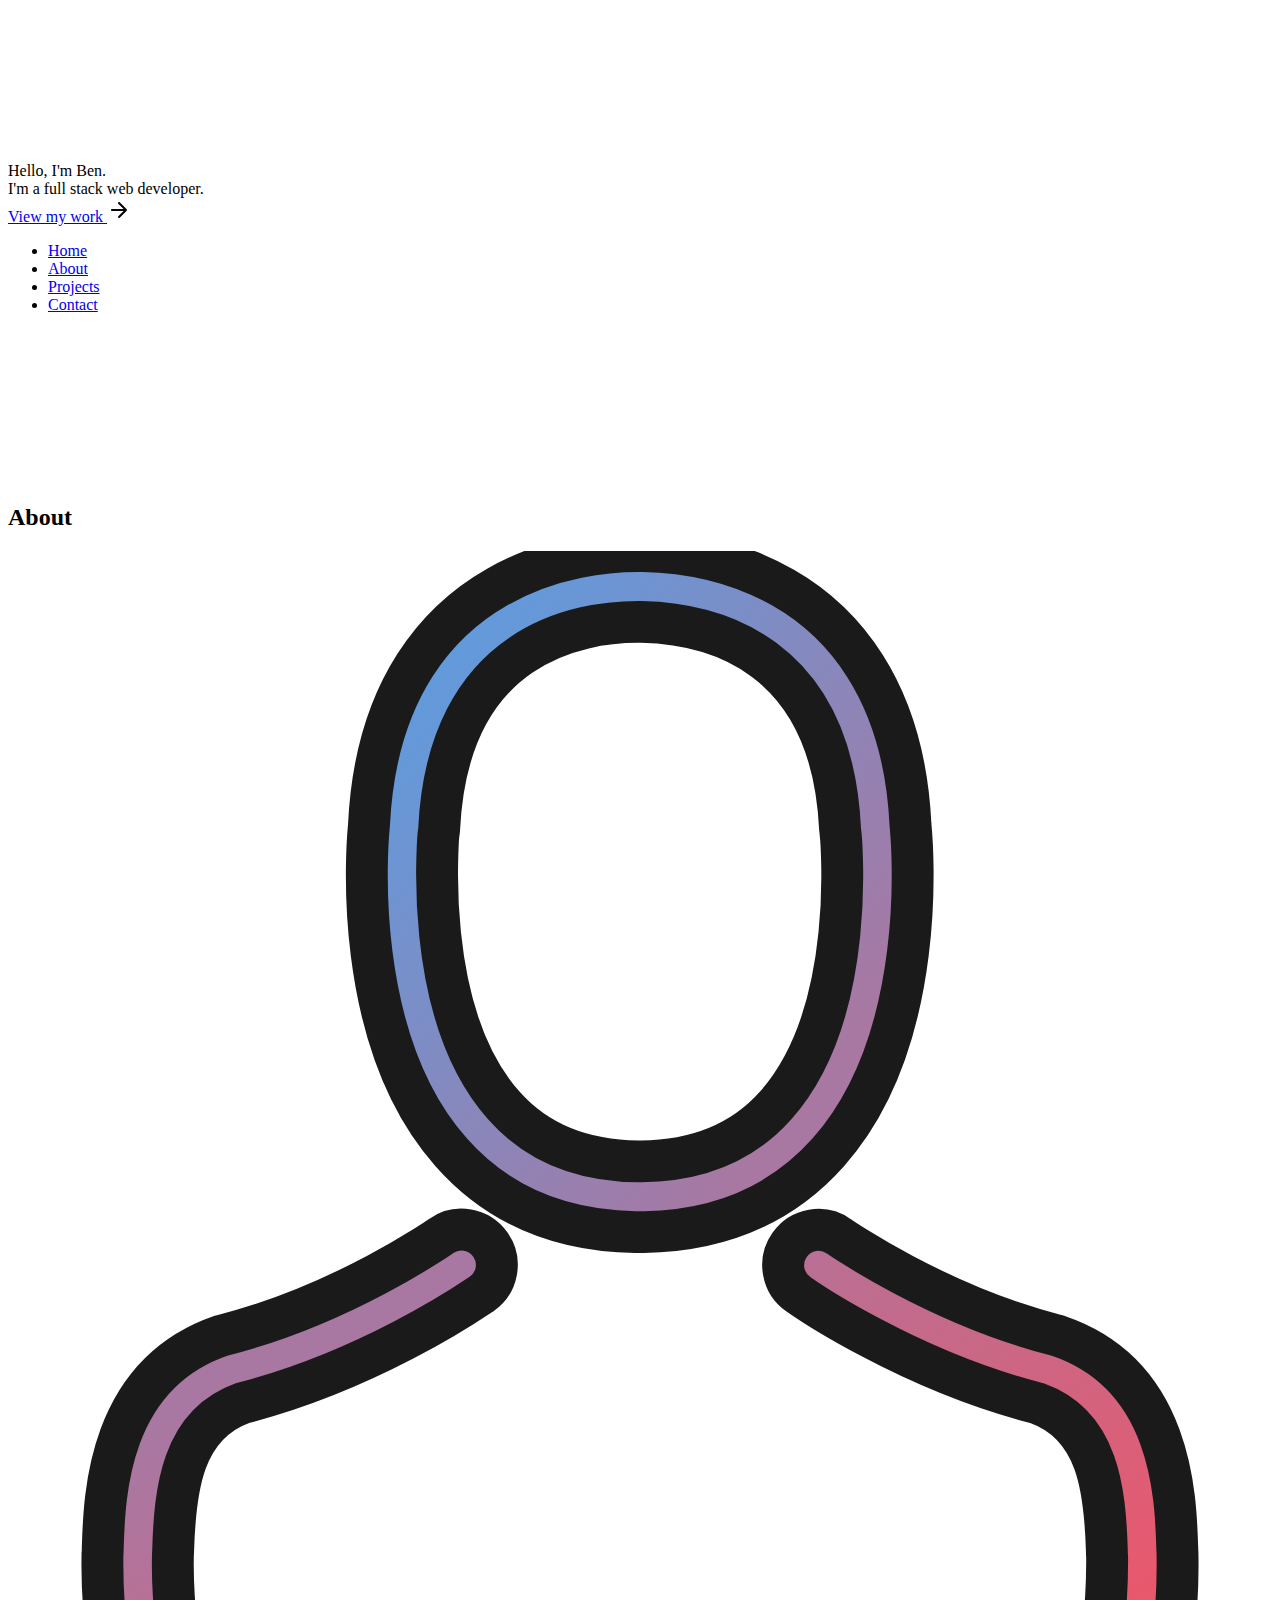
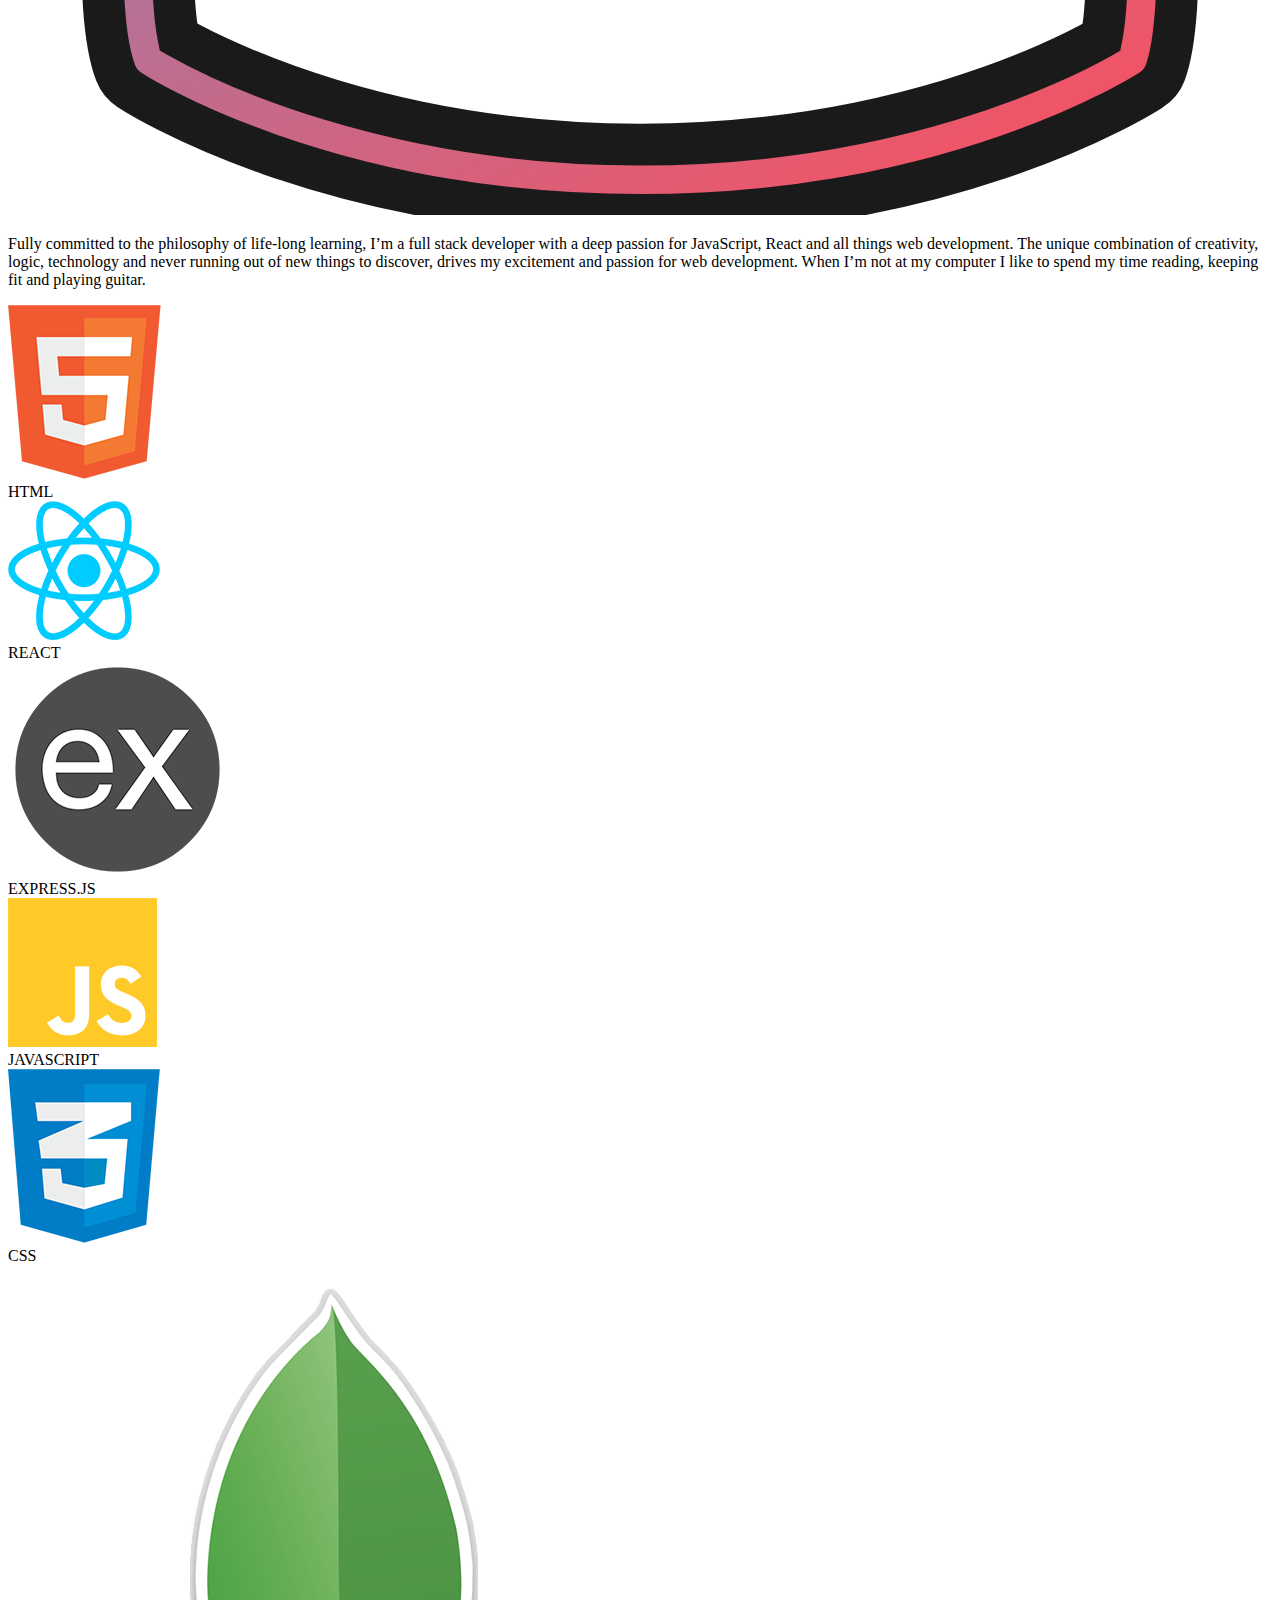
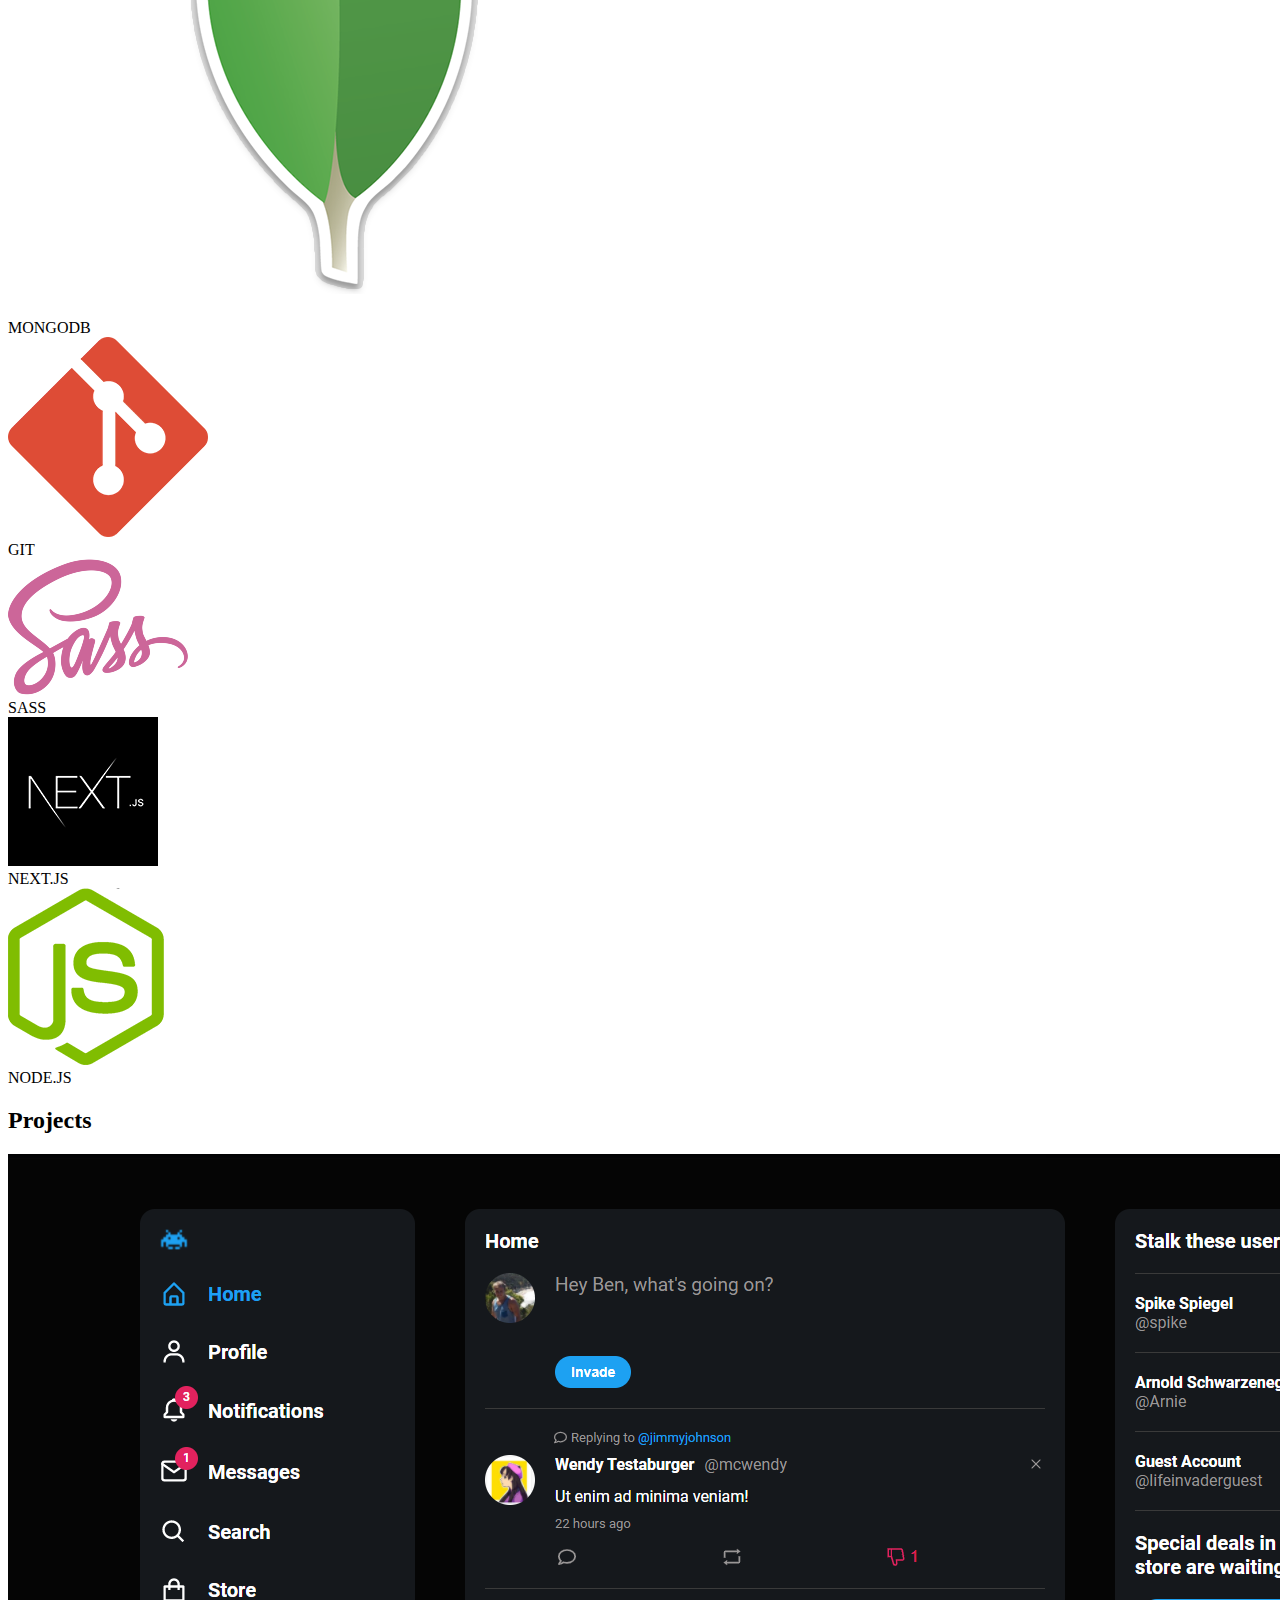
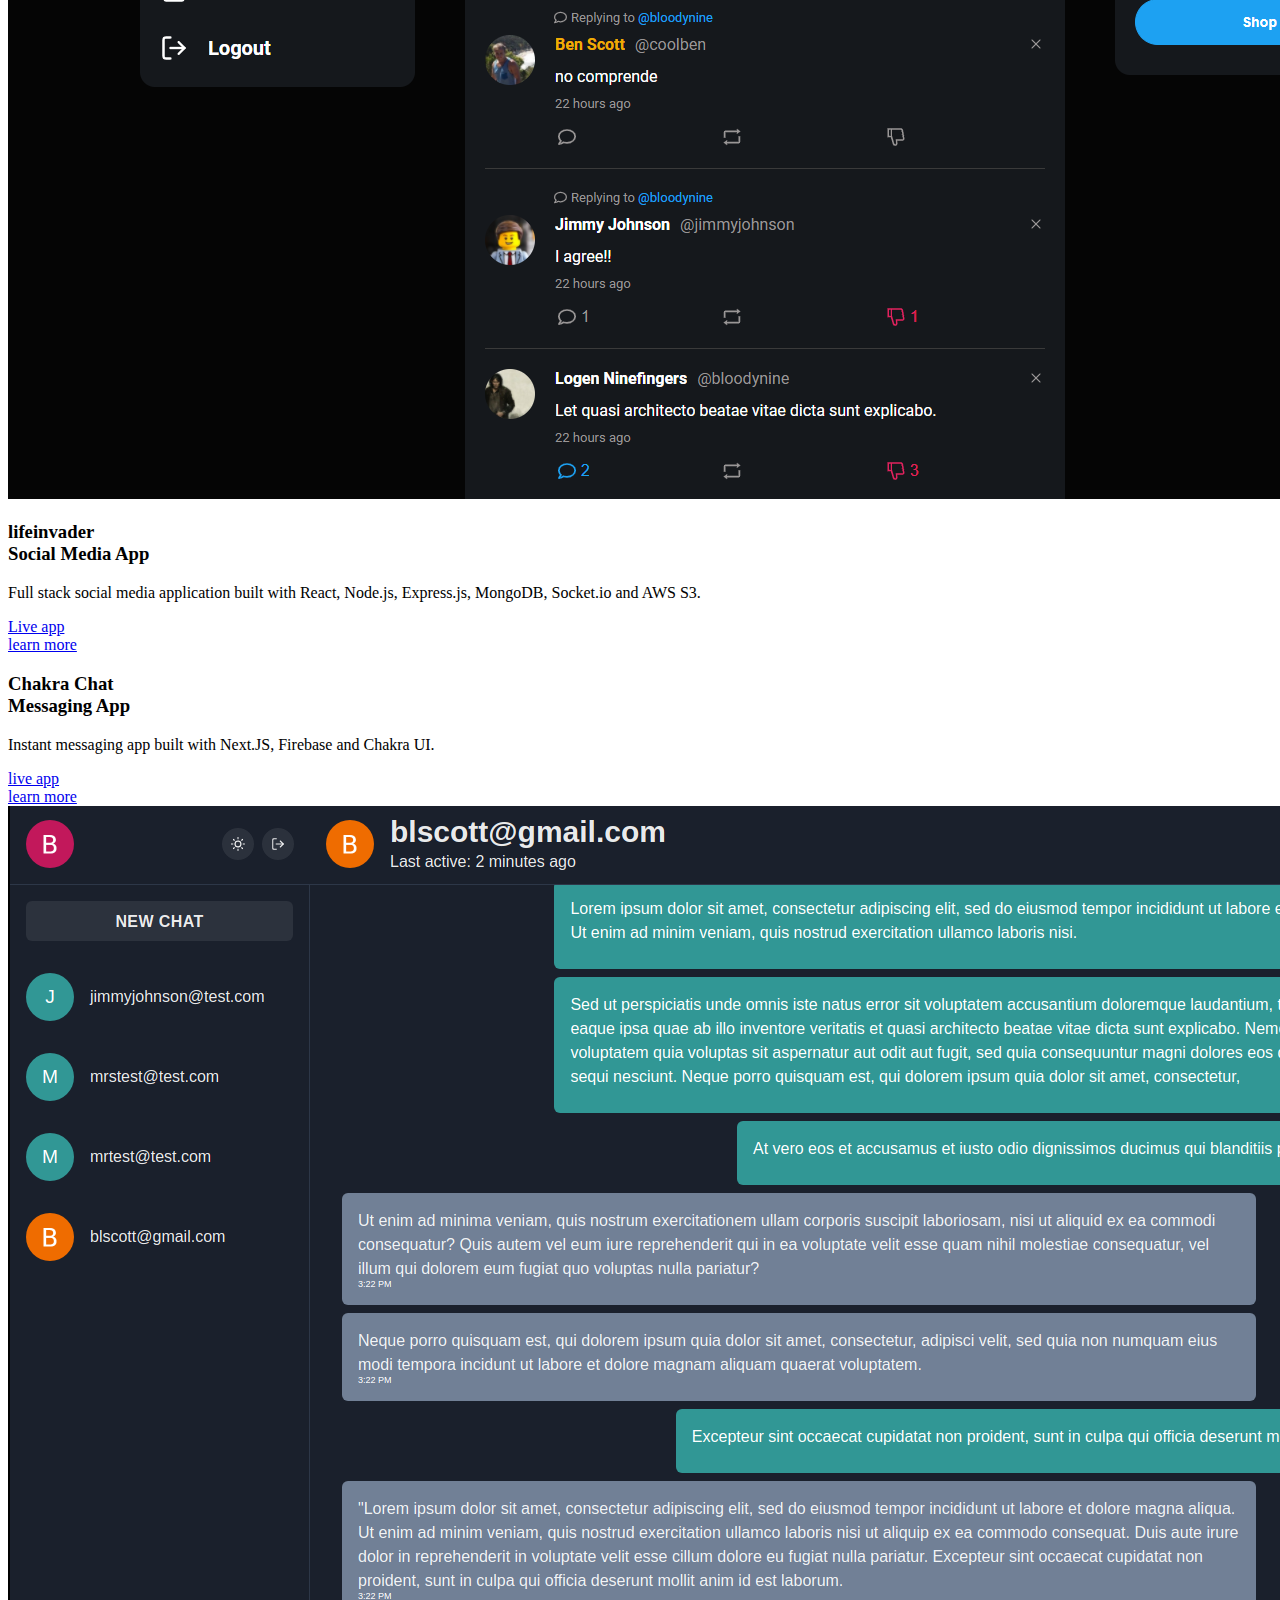
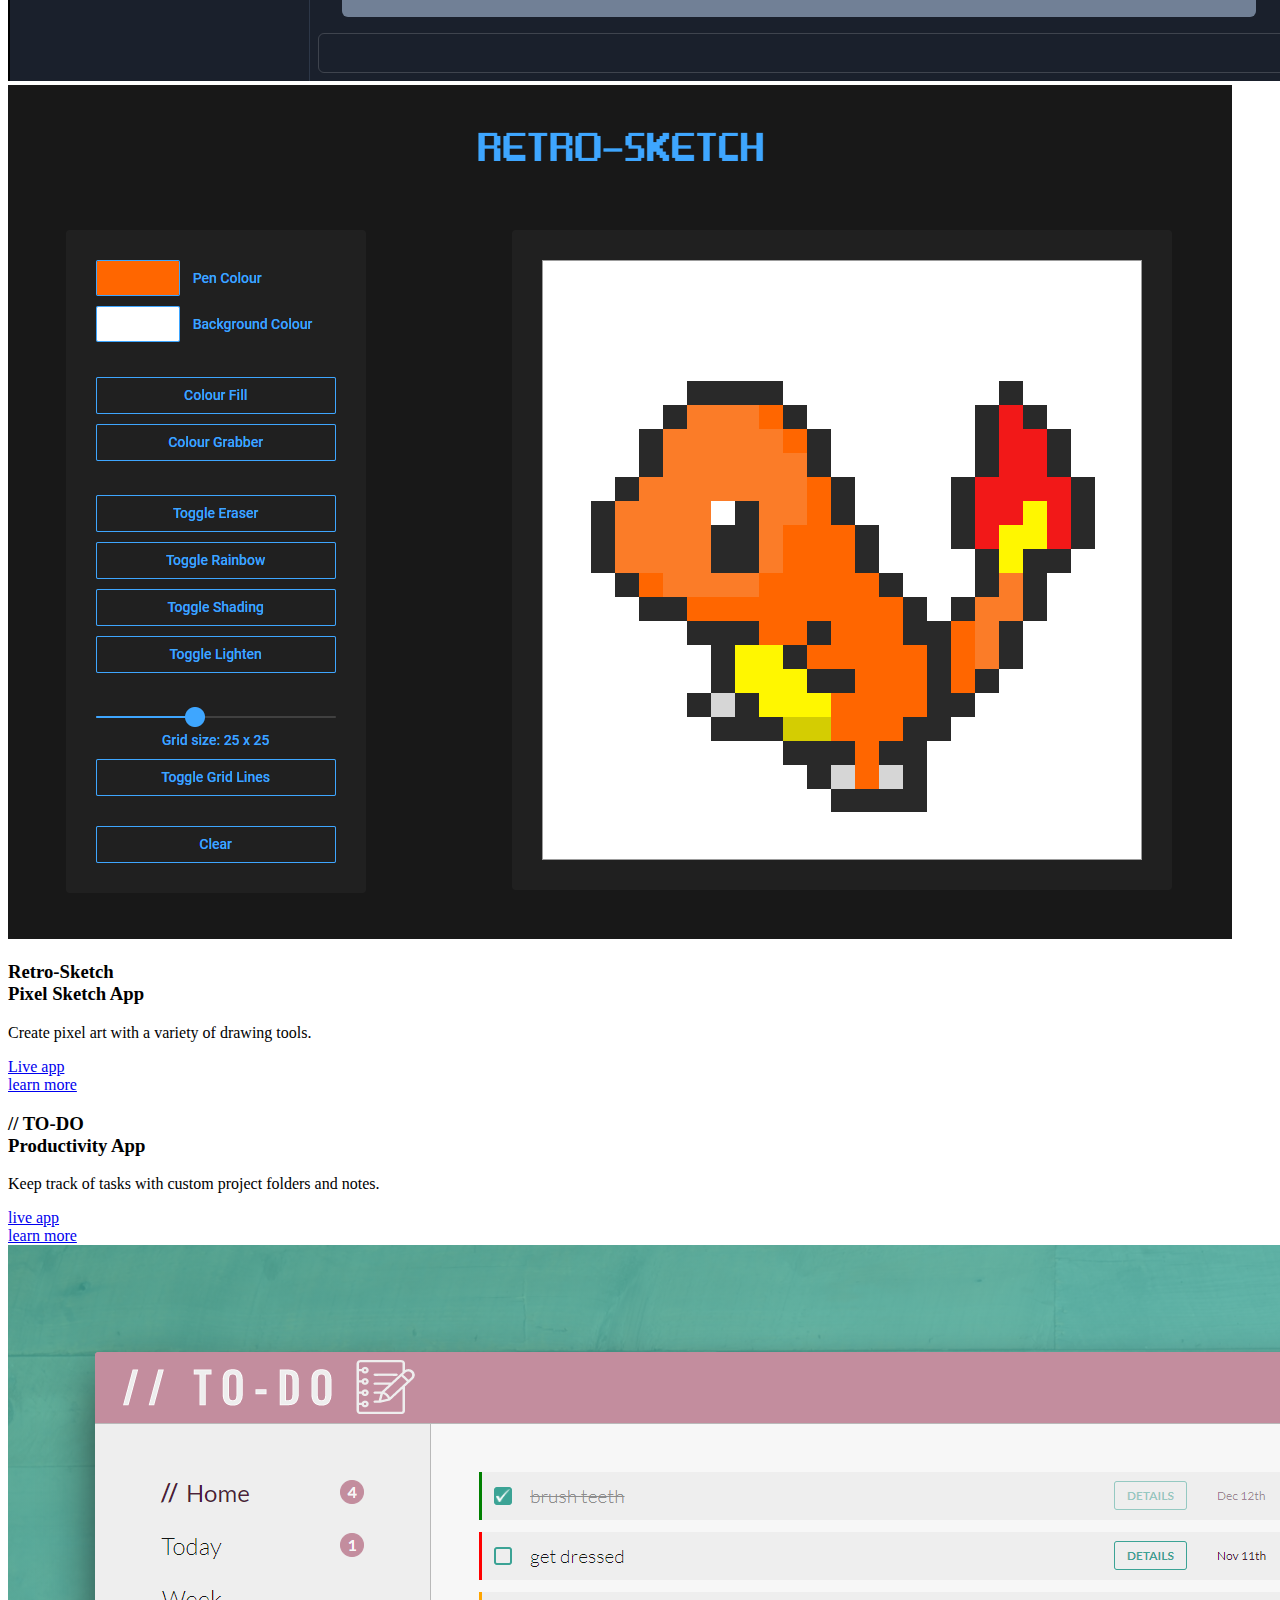
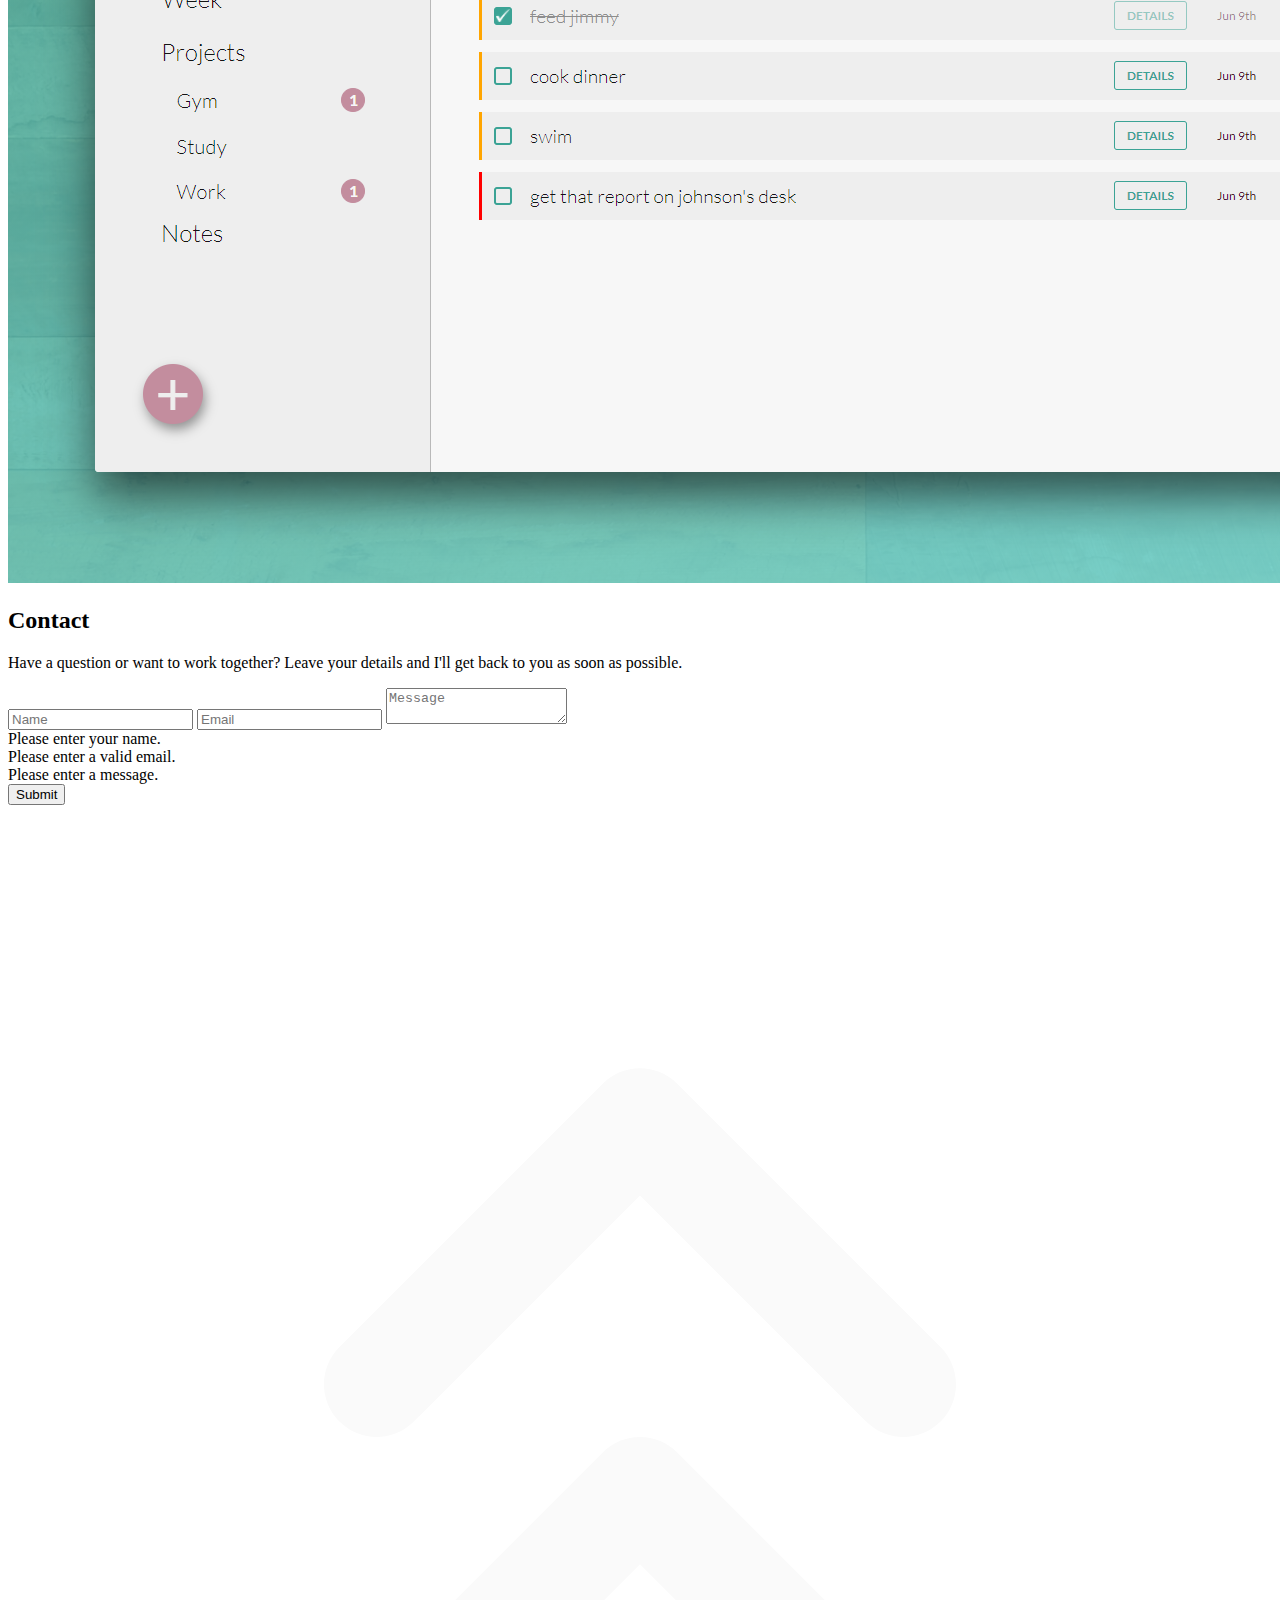
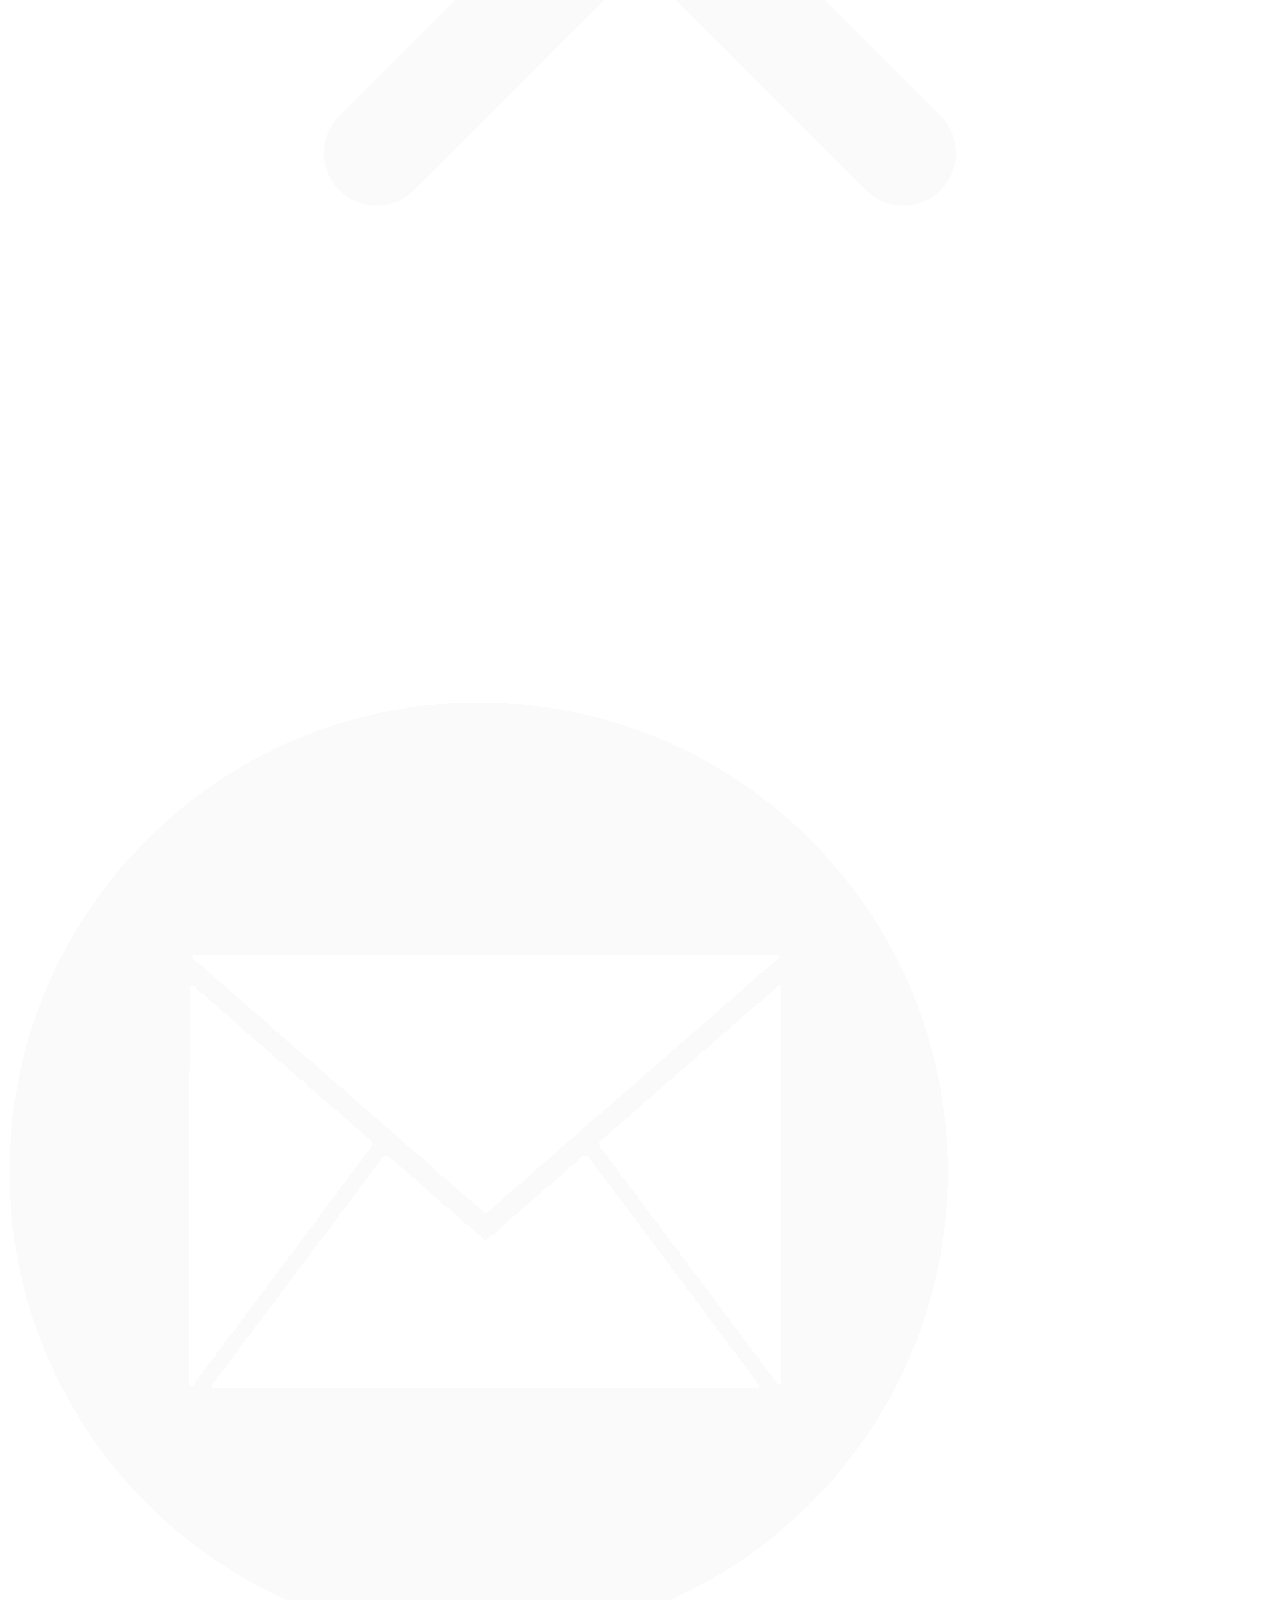
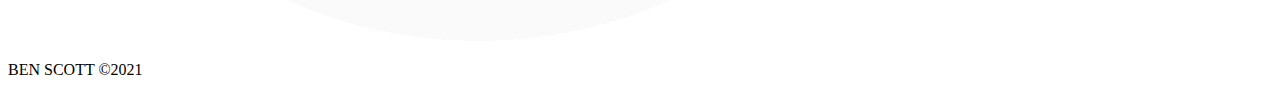
<file: portfolio-main/src/template.html>
<!DOCTYPE html>
<html lang="en">
  <head>
    <meta charset="UTF-8" />
    <meta name="viewport" content="width=device-width, initial-scale=1.0" />
    <title>Ben Scott | Full Stack Web Developer</title>
  </head>
  <body>
    <div class="hero" id="hero">
      <div class="canvas">
        <canvas class="connecting-dots"></canvas>
      </div>
      <div class="heading">
        <div class="heading__line-1">Hello, I'm <span>Ben</span>.</div>
        <div class="heading__line-2">I'm a full stack web developer.</div>
        <a href="#about" class="heading__link">
          <div class="heading-cta">
            View my work

            <svg
              class="heading__arrow"
              version="1.1"
              xmlns="http://www.w3.org/2000/svg"
              width="24"
              height="24"
              viewBox="0 0 24 24"
            >
              <title>arrow-right</title>
              <path
                d="M11.293 5.707l5.293 5.293h-11.586c-0.552 0-1 0.448-1 1s0.448 1 1 1h11.586l-5.293 5.293c-0.391 0.391-0.391 1.024 0 1.414s1.024 0.391 1.414 0l7-7c0.092-0.092 0.166-0.202 0.217-0.324 0.101-0.245 0.101-0.521 0-0.766-0.049-0.118-0.121-0.228-0.217-0.324l-7-7c-0.391-0.391-1.024-0.391-1.414 0s-0.391 1.024 0 1.414z"
              ></path>
            </svg>
          </div>
        </a>
      </div>
    </div>
    <nav class="navigation-bar">
      <ul class="navigation">
        <li class="navigation__item navigation__item--active" id="nav-hero"><a href="#hero">Home</a></li>
        <li class="navigation__item" id="nav-about"><a href="#about">About</a></li>
        <li class="navigation__item" id="nav-projects"><a href="#projects">Projects</a></li>
        <li class="navigation__item" id="nav-contact"><a href="#contact">Contact</a></li>
      </ul>
    </nav>
    <div class="main-bg">
      <div class="canvas">
        <canvas class="canvas-2"></canvas>
      </div>
    </div>
    <section class="about" id="about">
      <h2 class="about__heading section-heading">About</h2>

      <div class="about__content">
        <div class="profile">
          <div class="profile__picture">
            <svg
              version="1.1"
              id="Capa_1"
              xmlns="http://www.w3.org/2000/svg"
              xmlns:xlink="http://www.w3.org/1999/xlink"
              x="0px"
              y="0px"
              viewBox="0 0 482.9 482.9"
              style="enable-background: new 0 0 482.9 482.9"
              xml:space="preserve"
              height="100%"
              stroke="rgb(26, 26, 26)"
              stroke-width="16"
            >
              <g>
                <path
                  fill="url(#gradient-1)"
                  d="M239.7,260.2c0.5,0,1,0,1.6,0c0.2,0,0.4,0,0.6,0c0.3,0,0.7,0,1,0c29.3-0.5,53-10.8,70.5-30.5
  			c38.5-43.4,32.1-117.8,31.4-124.9c-2.5-53.3-27.7-78.8-48.5-90.7C280.8,5.2,262.7,0.4,242.5,0h-0.7c-0.1,0-0.3,0-0.4,0h-0.6
  			c-11.1,0-32.9,1.8-53.8,13.7c-21,11.9-46.6,37.4-49.1,91.1c-0.7,7.1-7.1,81.5,31.4,124.9C186.7,249.4,210.4,259.7,239.7,260.2z
  			 M164.6,107.3c0-0.3,0.1-0.6,0.1-0.8c3.3-71.7,54.2-79.4,76-79.4h0.4c0.2,0,0.5,0,0.8,0c27,0.6,72.9,11.6,76,79.4
  			c0,0.3,0,0.6,0.1,0.8c0.1,0.7,7.1,68.7-24.7,104.5c-12.6,14.2-29.4,21.2-51.5,21.4c-0.2,0-0.3,0-0.5,0l0,0c-0.2,0-0.3,0-0.5,0
  			c-22-0.2-38.9-7.2-51.4-21.4C157.7,176.2,164.5,107.9,164.6,107.3z"
                />
                <path
                  fill="url(#gradient-2)"
                  d="M446.8,383.6c0-0.1,0-0.2,0-0.3c0-0.8-0.1-1.6-0.1-2.5c-0.6-19.8-1.9-66.1-45.3-80.9c-0.3-0.1-0.7-0.2-1-0.3
  			c-45.1-11.5-82.6-37.5-83-37.8c-6.1-4.3-14.5-2.8-18.8,3.3c-4.3,6.1-2.8,14.5,3.3,18.8c1.7,1.2,41.5,28.9,91.3,41.7
  			c23.3,8.3,25.9,33.2,26.6,56c0,0.9,0,1.7,0.1,2.5c0.1,9-0.5,22.9-2.1,30.9c-16.2,9.2-79.7,41-176.3,41
  			c-96.2,0-160.1-31.9-176.4-41.1c-1.6-8-2.3-21.9-2.1-30.9c0-0.8,0.1-1.6,0.1-2.5c0.7-22.8,3.3-47.7,26.6-56
  			c49.8-12.8,89.6-40.6,91.3-41.7c6.1-4.3,7.6-12.7,3.3-18.8c-4.3-6.1-12.7-7.6-18.8-3.3c-0.4,0.3-37.7,26.3-83,37.8
  			c-0.4,0.1-0.7,0.2-1,0.3c-43.4,14.9-44.7,61.2-45.3,80.9c0,0.9,0,1.7-0.1,2.5c0,0.1,0,0.2,0,0.3c-0.1,5.2-0.2,31.9,5.1,45.3
  			c1,2.6,2.8,4.8,5.2,6.3c3,2,74.9,47.8,195.2,47.8s192.2-45.9,195.2-47.8c2.3-1.5,4.2-3.7,5.2-6.3
  			C447,415.5,446.9,388.8,446.8,383.6z"
                />
              </g>
              <defs>
                <linearGradient id="gradient-1" x1="0" y1="0" x2="80%" y2="80%">
                  <stop stop-color="rgb(81,162,233)" offset="0%" />
                  <stop stop-color="rgb(168,120,162)" offset="100%" />
                </linearGradient>

                <linearGradient
                  id="gradient-2"
                  x1="20%"
                  y1="20%"
                  x2="100%"
                  y2="100%"
                >
                  <stop stop-color="rgb(168,120,162)" offset="0%" />
                  <stop stop-color="rgb(255,77,90)" offset="100%" />
                </linearGradient>
              </defs>
            </svg>
            <!-- <img src="./assets/propic.png" alt="" /> -->
          </div>
          <p class="profile__blurb">
            Fully committed to the philosophy of life-long learning, I’m a full stack developer with a deep passion for JavaScript, React and all things web development. The unique combination of creativity, logic, technology and never running out of new things to discover, drives my excitement and passion for web development. When I’m not at my computer I like to spend my time reading, keeping fit and playing guitar. 
          </p>
        </div>
        <!-- <h2 class="about__heading">Skills & technologies</h2> -->
        <div class="skills">
          <!-- <div class="skills__row">
            <div class="skills__item skills__item--node">
              <img src="./assets/node.png" alt="" />
            </div>
          </div> -->
          <div class="skills__row">
            <div class="skills__item skills__item--html">
              <img src="./assets/html.png" alt="" />
              <div class="skills__item-name">HTML</div>
            </div>
            <div class="skills__item skills__item--react">
              <img src="./assets/react.png" alt="" />
              <div class="skills__item-name">REACT</div>
            </div>

            <div class="skills__item skills__item--npm">
              <img src="./assets/express.png" alt="" />
              <div class="skills__item-name">EXPRESS.JS</div>
            </div>
          </div>
          <div class="skills__row">
            <div class="skills__item skills__item--js">
              <img src="./assets/js.png" alt="" />
              <div class="skills__item-name">JAVASCRIPT</div>
            </div>
            <div class="skills__item skills__item--css">
              <img src="./assets/css.png" alt="" />
              <div class="skills__item-name">CSS</div>
            </div>
            <div class="skills__item skills__item--python">
              <img src="./assets/mongo.png" alt="" />
              <div class="skills__item-name">MONGODB</div>
            </div>

            <div class="skills__item skills__item--git">
              <img src="./assets/git.png" alt="" />
              <div class="skills__item-name">GIT</div>
            </div>
          </div>
          <div class="skills__row">
            <div class="skills__item skills__item--sass">
              <img src="./assets/sass.png" alt="" />
              <div class="skills__item-name">SASS</div>
            </div>
            <div class="skills__item skills__item--webpack">
              <img src="./assets/nextjs.png" alt="" />
              <div class="skills__item-name">NEXT.JS</div>
            </div>

            <div class="skills__item skills__item--r">
              <img src="./assets/node.png" alt="" />
              <div class="skills__item-name">NODE.JS</div>
            </div>
          </div>
          <!-- <div class="skills__row">
            <div class="skills__item skills__item--git">
              <img src="./assets/git.png" alt="" />
            </div>
          </div> -->
        </div>
      </div>
    </section>
    <section class="projects" id="projects">
      <h2 class="projects__heading section-heading">Projects</h2>

      <div class="project project-left">
        <a href="https://lifeinvadersocial.herokuapp.com/" target="_blank">
          <div class="project__image-container weather">
            <div class="project__image-image">
              <img src="./assets/lifeinvader.png" alt="" />
            </div>
          </div>
        </a>
        <div class="project__info">
          <h3 class="project__title">lifeinvader<br />Social Media App</h3>
          <p class="project__description">Full stack social media application built with React, Node.js, Express.js, MongoDB, Socket.io and AWS S3.</p>
          <a href="https://lifeinvadersocial.herokuapp.com/" target="_blank"
            ><div class="project__live-2">Live app</div></a
          >
          <a href="https://github.com/bscottnz/life-invader-frontend" target="_blank"
            ><div class="project__live-2">learn more</div></a
          >
        </div>
      </div>

      <div class="project project-right">
        <div class="project__info">
          <h3 class="project__title">Chakra Chat<br />Messaging App</h3>
          <p class="project__description">Instant messaging app built with Next.JS, Firebase and Chakra UI. </p>
          <a href="https://nextjs-chakra-chatapp-qnhb6dq42-bscottnz.vercel.app/" target="_blank"
            ><div class="project__live-2">live app</div></a
          >
          <a href="https://github.com/bscottnz/nextjs-chakra-chatapp" target="_blank"
            ><div class="project__live-2">learn more</div></a
          >
        </div>
        <a href="https://nextjs-chakra-chatapp-qnhb6dq42-bscottnz.vercel.app/" target="_blank">
          <div class="project__image-container todo">
            <div class="project__image-image">
              <img src="./assets/chatapp.png" alt="" />
            </div>
          </div>
        </a>
      </div>

      <div class="project project-left">
        <a href="https://bscottnz.github.io/esketch/" target="_blank">
          <div class="project__image-container retro">
            <div class="project__image-image">
              <img src="./assets/retro.png" alt="" />
            </div>
          </div>
        </a>
        <div class="project__info">
          <h3 class="project__title">Retro-Sketch<br />Pixel Sketch App</h3>
          <p class="project__description">Create pixel art with a variety of drawing tools.</p>
          <a href="https://bscottnz.github.io/esketch/" target="_blank"
            ><div class="project__live-2">Live app</div></a
          >
          <a href="https://github.com/bscottnz/esketch" target="_blank"
            ><div class="project__live-2">learn more</div></a
          >
        </div>
      </div>

      <div class="project project-right">
        <div class="project__info">
          <h3 class="project__title">// TO-DO<br />Productivity App</h3>
          <p class="project__description">Keep track of tasks with custom project folders and notes.</p>
          <a href="https://bscottnz.github.io/todo/" target="_blank"
            ><div class="project__live-2">live app</div></a
          >
          <a href="https://github.com/bscottnz/todo" target="_blank"
            ><div class="project__live-2">learn more</div></a
          >
        </div>
        <a href="https://bscottnz.github.io/todo/" target="_blank">
          <div class="project__image-container todo">
            <div class="project__image-image">
              <img src="./assets/todo.png" alt="" />
            </div>
          </div>
        </a>
      </div>

    </section>
    <section class="contact" id="contact">
      <h2 class="contact__heading section-heading">Contact</h2>
      <p class="contact__text">Have a question or want to work together? Leave your details and I'll get back to you as soon as possible.</p>

      <form
        class="contact__form"
        action="https://formspree.io/f/xdoprgpv"
        method="POST"
      >
        <input
          class="contact__form-name"
          type="text"
          name="name"
          placeholder="Name"
          
        />

        <input
          class="contact__form-email"
          type="email"
          name="_replyto"
          placeholder="Email"
          
        />

        <textarea
          class="contact__form-message"
          name="message"
          placeholder="Message"
          
        ></textarea>

        <div class="contact__form-error-submit">
        	<div class="form-error">
        	  <div class="form-error__name">Please enter your name.</div>
        	  <div class="form-error__email">Please enter a valid email.</div>
        	  <div class="form-error__msg">Please enter a message.</div>
        	</div>
        	<button type="button" class="contact__form-submit-2 project__live-2" id="form-submit" >Submit</button>
        </div>
      </form>
      
    </section>
    <footer class="footer">
      <a href="#hero">
        <div class="return-home">
          <svg version="1.1" xmlns="http://www.w3.org/2000/svg" width="100%"  viewBox="0 0 24 24" >
            <title></title>
            <path fill="#fafafa" d="M17.707 10.293l-5-5c-0.391-0.391-1.024-0.391-1.414 0l-5 5c-0.391 0.391-0.391 1.024 0 1.414s1.024 0.391 1.414 0l4.293-4.293 4.293 4.293c0.391 0.391 1.024 0.391 1.414 0s0.391-1.024 0-1.414zM17.707 17.293l-5-5c-0.391-0.391-1.024-0.391-1.414 0l-5 5c-0.391 0.391-0.391 1.024 0 1.414s1.024 0.391 1.414 0l4.293-4.293 4.293 4.293c0.391 0.391 1.024 0.391 1.414 0s0.391-1.024 0-1.414z"></path>
            </svg>
        </div>
      </a>
      <div class="socials">
        <a href="https://github.com/bscottnz" target="_blank"> 
          <div class="socials__github">
            <img src="./assets/github-logo.png" alt="" />
          </div>
        </a>
        <a href="mailto:blscott@gmail.com" target="_blank">
          <div class="socials__email">
            <img src="./assets/mail.png" alt="" />
          </div>
        </div>
        </a>
      <p class="copyright">BEN SCOTT ©2021</p>
    </footer>
  </body>
</html>
</file>
<file: portfolio-main/main.a0ef648aaae13a2d3ab7.css>
@import url(https://fonts.googleapis.com/css2?family=Montserrat:wght@300;400;500;600;700&display=swap);
@import url(https://fonts.googleapis.com/css2?family=Raleway:wght@300;400;500;600;700&display=swap);

*,
*::before,
*::after {
    margin: 0;
    padding: 0;
    box-sizing: inherit
}

html {
    box-sizing: border-box;
    font-size: 62.5%;
    scroll-behavior: smooth
}

@media (max-width: 1500px) {
    html {
        font-size: 57.25%
    }
}

@media (max-width: 1200px) {
    html {
        font-size: 50%
    }
}

@media (max-width: 770px) {
    html {
        font-size: 43.75%
    }
}

@media (max-width: 615px) {
    html {
        font-size: 40%
    }
}

@media (max-width: 350px) {
    html {
        font-size: 35%
    }
}

body {
    min-height: 100vh;
    color: #fafafa;
    font-family: montserrat, sans-serif;
    background-color: #1a1a1a
}

li {
    list-style: none
}

a {
    text-decoration: none;
    color: inherit
}

button {
    border: none;
    outline: none;
    background-color: transparent;
    color: inherit
}

.about {
    width: 1300px;
    margin-left: auto;
    margin-right: auto;
    display: flex;
    flex-direction: column;
    align-items: center
}

@media (max-width: 1500px) {
    .about {
        width: 1100px
    }
}

@media (max-width: 1200px) {
    .about {
        width: auto
    }
}

.about__heading:before {
    position: absolute;
    content: '';
    border-bottom: 18px solid rgb(180, 8, 8);
    width: 16rem;
    display: block;
    margin: 0 auto;
    position: relative;
    left: 3.5rem;
    top: 6.3rem;
    z-index: -1
}

@media (max-width: 770px) {
    .about__heading:before {
        border-bottom: 14px solid rgb(180, 8, 8)
    }
}

.about__content {
    display: flex;
    justify-content: space-between;
    width: 100%
}

@media (max-width: 1300px) {
    .about__content {
        flex-direction: column
    }
}

.profile {
    position: relative;
    display: flex;
    flex-direction: column;
    align-items: center;
    font-weight: 500;
    left: -300px;
    opacity: 0;
    transition: all 1.1s
}

@media (max-width: 1301px) {
    .profile {
        margin-bottom: 10rem;
        left: 0;
        opacity: 1
    }
}

@media (max-width: 1000px) {
    .profile {
        margin-bottom: 7rem
    }
}

.profile__picture {
    height: 24rem;
    margin-bottom: 4rem;
    display: flex;
    justify-content: flex-start;
    align-items: center
}

.profile__picture svg {
    transition: all 1.1s
}

.profile__blurb {
    font-size: 1.8rem;
    width: 500px;
    line-height: 1.8
}

@media (max-width: 600px) {
    .profile__blurb {
        width: 80vw;
        margin-left: auto;
        margin-right: auto
    }
}

.profile__fade-in {
    opacity: 1;
    transform: translateX(300px)
}

@media (max-width: 1300px) {
    .profile__fade-in {
        transform: translateX(0)
    }
}

.skills {
    display: flex;
    justify-content: center
}

.skills__row {
    display: flex;
    flex-direction: column;
    justify-content: center
}

.skills__row:not(:last-child) {
    margin-right: 25px
}

@media (max-width: 410px) {
    .skills__row:not(:last-child) {
        margin-right: 15px
    }
}

@media (max-width: 300px) {
    .skills__row:not(:last-child) {
        margin-right: 10px
    }
}

.skills__item {
    opacity: 0;
    position: relative;
    display: flex;
    flex-direction: column;
    align-items: center;
    justify-content: space-evenly;
    height: 100px;
    width: 160px;
    border: double 3px transparent;
    border-image-slice: 1;
    border-width: 3px;
    background-image: linear-gradient(#1a1a1a, #1a1a1a), radial-gradient(circle at top left, #d80101, rgb(39, 8, 240));
    border-radius: 10px;
    background-origin: border-box;
    background-clip: content-box, border-box;
    transition: transform 0.2s, opacity 1.2s;
    overflow: hidden
}

@media (max-width: 1500px) {
    .skills__item {
        height: 90px;
        width: 145px
    }
}

@media (max-width: 1300px) {
    .skills__item {
        opacity: 1;
        border-width: 2px
    }
}

@media (max-width: 1000px) {
    .skills__item {
        height: 80px;
        width: 130px
    }
}

@media (max-width: 600px) {
    .skills__item {
        height: 70px;
        width: 115px
    }
}

@media (max-width: 500px) {
    .skills__item {
        height: 60px;
        width: 100px
    }
}

@media (max-width: 410px) {
    .skills__item {
        height: 50px;
        width: 80px
    }
}

@media (max-width: 340px) {
    .skills__item {
        height: 45px;
        width: 70px
    }
}

.skills__item:not(:last-child) {
    margin-bottom: 3rem
}

@media (max-width: 410px) {
    .skills__item:not(:last-child) {
        margin-bottom: 15px
    }
}

.skills__item img {
    height: 60px;
    width: auto;
    transition: all 0.2s
}

@media (max-width: 1500px) {
    .skills__item img {
        height: 55px
    }
}

@media (max-width: 1000px) {
    .skills__item img {
        height: 50px
    }
}

@media (max-width: 600px) {
    .skills__item img {
        height: 45px
    }
}

@media (max-width: 500px) {
    .skills__item img {
        height: 35px
    }
}

@media (max-width: 410px) {
    .skills__item img {
        height: 26px
    }
}

.skills__item-name {
    font-size: 1.2rem;
    font-weight: 600;
    line-height: 1;
    transition: all 0.2s;
    letter-spacing: 1px
}

@media (max-width: 1200px) {
    .skills__item-name {
        font-size: 1.4rem
    }
}

.skills__item-fade-in {
    opacity: 1
}

.skills__item--js img {
    border-radius: 5px
}

@keyframes moveInLeft {
    0% {
        opacity: 0;
        transform: translateX(-10rem)
    }

    100% {
        opacity: 1;
        transform: translateX(0)
    }
}

@keyframes moveInRight {
    0% {
        opacity: 0;
        transform: translateX(10rem)
    }

    100% {
        opacity: 1;
        transform: translateX(0)
    }
}

@keyframes moveInBottom {
    0% {
        opacity: 0;
        transform: translateY(4rem)
    }

    100% {
        opacity: 1;
        transform: translateY(0)
    }
}

@keyframes bounce {
    0% {
        transform: translateY(0)
    }

    50% {
        transform: translateY(-1rem)
    }

    100% {
        transform: translateY(0)
    }
}

@keyframes fadeIn {
    0% {
        opacity: 0
    }

    100% {
        opacity: 1
    }
}

.contact {
    position: relative;
    margin-left: auto;
    margin-right: auto;
    display: flex;
    width: 500px;
    flex-direction: column;
    align-items: center;
    justify-content: center;
    z-index: 10;
    margin-bottom: 10rem
}

@media (max-width: 700px) {
    .contact {
        width: 400px
    }
}

@media (max-width: 470px) {
    .contact {
        width: 330px
    }
}

@media (max-width: 400px) {
    .contact {
        width: 260px
    }
}

.contact__heading {
    margin-top: -4rem !important;
    margin-bottom: 6rem !important
}

.contact__heading:before {
    position: absolute;
    content: '';
    border-bottom: 18px solid rgb(180, 8, 8);
    width: 21rem;
    display: block;
    margin: 0 auto;
    position: relative;
    left: 3.5rem;
    top: 6.3rem;
    z-index: -1
}

@media (max-width: 770px) {
    .contact__heading:before {
        border-bottom: 14px solid rgb(180, 8, 8)
    }
}

.contact__text {
    font-size: 1.8rem;
    margin-bottom: 6rem
}

.contact__form {
    display: flex;
    flex-direction: column;
    align-items: center;
    justify-content: center
}

.contact__form-name,
.contact__form-email {
    margin-bottom: 6px;
    padding: 1rem;
    height: 4rem
}

.contact__form-message {
    height: 12rem;
    padding: 1rem
}

.contact__form-submit {
    align-self: flex-start;
    position: relative;
    padding: 0.6rem 1rem;
    width: fit-content;
    font-size: 1.6rem;
    text-transform: uppercase;
    font-weight: 700;
    letter-spacing: 3px;
    z-index: 9;
    cursor: pointer
}

.contact__form-submit:hover {
    color: #1a1a1a;
    font-weight: 700
}

.contact__form-submit:after {
    position: absolute;
    content: '';
    border-bottom: 2px solid rgb(180, 8, 8);
    width: calc(100% + 2rem);
    left: -14%;
    top: 0.5rem;
    display: block;
    margin: 0 auto;
    position: relative;
    transform-origin: bottom;
    transition: all 0.2s;
    z-index: -1
}

.contact__form-submit:hover:after {
    transform: scaleY(17.5)
}

@media (max-width: 1500px) {
    .contact__form-submit:hover:after {
        transform: scaleY(16.5)
    }
}

@media (max-width: 1200px) {
    .contact__form-submit:hover:after {
        transform: scaleY(14)
    }
}

@media (max-width: 770px) {
    .contact__form-submit:hover:after {
        transform: scaleY(12.5)
    }
}

.contact input,
.contact textarea {
    width: 500px;
    resize: none;
    border: none;
    color: inherit;
    background-color: #282828;
    font-size: 1.6rem;
    font-family: monserrat, sans-serif;
    border-left: 2px solid transparent
}

@media (max-width: 700px) {

    .contact input,
    .contact textarea {
        width: 400px
    }
}

@media (max-width: 470px) {

    .contact input,
    .contact textarea {
        width: 330px
    }
}

@media (max-width: 400px) {

    .contact input,
    .contact textarea {
        width: 260px
    }
}

.contact input:focus,
.contact textarea:focus {
    outline: none
}

.contact input::placeholder,
.contact textarea::placeholder {
    color: rgba(250, 250, 250, 0.6);
    opacity: 1
}

.contact input :-ms-input-placeholder,
.contact textarea :-ms-input-placeholder {
    color: rgba(250, 250, 250, 0.6)
}

.contact input ::-ms-input-placeholder,
.contact textarea ::-ms-input-placeholder {
    color: rgba(250, 250, 250, 0.6)
}

.contact__form-error-submit {
    margin-top: 1.5rem;
    height: 7rem;
    width: 100%;
    display: flex;
    justify-content: space-between;
    align-items: center
}

.form-error {
    align-self: start;
    font-size: 1.6rem;
    font-weight: 500;
    line-height: 1.5
}

.form-error>* {
    display: none
}

.input-error {
    border-left: 2px solid rgb(180, 8, 8) !important
}

.footer {
    position: relative;
    display: flex;
    flex-direction: column;
    justify-content: center;
    align-items: center;
    height: 160px;
    background-color: #282828
}

.socials {
    display: flex;
    margin-bottom: 20px
}

.socials__github,
.socials__email {
    display: flex;
    justify-content: center;
    align-items: center;
    height: 35px;
    background-color: transparent;
    cursor: pointer;
    transition: all 0.2s
}

.socials__github:hover,
.socials__email:hover {
    transform: scale(1.2)
}

.socials__github {
    margin-right: 1rem
}

.socials__email {
    margin-left: 1rem
}

.socials img {
    height: 100%
}

.copyright {
    color: #fafafa;
    font-size: 10px;
    font-weight: 500
}

.return-home {
    position: absolute;
    top: -25px;
    width: 40px;
    height: 45px;
    margin-right: auto;
    margin-left: auto;
    left: 0;
    right: 0;
    text-align: center;
    background-color: rgb(180, 8, 8);
    -webkit-animation-duration: 1s;
    animation-duration: 1s;
    -webkit-animation-fill-mode: both;
    animation-fill-mode: both;
    -webkit-animation-timing-function: ease-in-out;
    animation-timing-function: ease-in-out;
    animation-iteration-count: infinite;
    -webkit-animation-iteration-count: infinite
}

.return-home:hover {
    cursor: pointer;
    animation-name: bounce;
    -moz-animation-name: bounce
}

.return-home svg {
    width: 100%
}

.hero {
    position: relative;
    display: flex;
    height: 100vh;
    width: 100%;
    z-index: 999
}

.canvas {
    position: absolute;
    top: 0;
    right: 0;
    left: 0;
    bottom: 0;
    width: 100%;
    height: 100vh;
    background-color: #1a1a1a;
    overflow: hidden
}

.connecting-dots {
    height: 100%;
    width: 100%
}

.heading {
    position: relative;
    align-self: center;
    justify-self: center;
    display: flex;
    flex-direction: column;
    align-items: center;
    line-height: normal;
    width: fit-content;
    height: auto;
    margin-left: auto;
    margin-right: auto;
    color: #fafafa;
    font-weight: 300;
    z-index: 999
}

.heading__line-1 {
    animation-name: moveInLeft
}

.heading__line-1 span {
    color: rgb(180, 8, 8);
    font-weight: 400
}

.heading__line-2 {
    animation-name: moveInRight
}

.heading__line-1,
.heading__line-2 {
    font-size: 6rem;
    background-color: rgba(26, 26, 26, 0.25);
    animation-duration: 1.4s;
    animation-timing-function: cubic-bezier(0.21, 1.11, 0.81, 0.99)
}

@media (max-width: 700px) {

    .heading__line-1,
    .heading__line-2 {
        font-size: 5rem;
        text-align: center;
        margin-left: 4rem;
        margin-right: 4rem
    }
}

@media (max-width: 550px) {

    .heading__line-1,
    .heading__line-2 {
        font-size: 5rem
    }
}

.heading-cta {
    position: relative;
    display: flex;
    align-items: center;
    margin-top: 2.4rem;
    padding: 0.8rem 3rem;
    width: 27.5rem;
    height: 4.8rem;
    background-color: rgba(26, 26, 26, 0.6);
    border: 2px solid rgb(180, 8, 8);
    border-radius: 2px;
    color: rgb(180, 8, 8);
    font-size: 2.4rem;
    font-weight: 500;
    cursor: pointer;
    animation: moveInBottom 0.7s 1.2s;
    animation-fill-mode: backwards;
    animation-timing-function: cubic-bezier(0.21, 1.11, 0.81, 0.99)
}

@media (max-width: 1500px) {
    .heading-cta {
        width: auto
    }
}

@media (max-width: 700px) {
    .heading-cta {
        margin-top: 1.8rem
    }
}

@media (max-width: 550px) {
    .heading-cta {
        padding: 0.8rem 2rem
    }
}

.heading-cta:before,
.heading-cta:after {
    content: '';
    position: absolute;
    top: -2px;
    left: -2px;
    width: 27.5rem;
    height: 4.8rem;
    border-radius: 3px;
    border: 2px solid rgb(180, 8, 8);
    filter: blur(0);
    transform-origin: 50%;
    z-index: -1
}

@media (max-width: 1500px) {

    .heading-cta:before,
    .heading-cta:after {
        width: 27.8rem
    }
}

@media (max-width: 1200px) {

    .heading-cta:before,
    .heading-cta:after {
        width: 28.5rem;
        border: 2px solid transparent
    }
}

.heading-cta:hover {
    transform: translateY(-2px)
}

.heading-cta:hover:before,
.heading-cta:hover:after {
    border-color: transparent;
    filter: blur(2px);
    transform: scaleX(1.3) scaleY(2.2);
    transition: 800ms transform ease, 1900ms blur ease, 700ms border-color ease;
    pointer-events: none
}

.heading-cta:hover:after {
    transition-delay: 150ms
}

.heading-cta:active {
    transform: translateY(-1px)
}

.heading__arrow {
    display: inline-block;
    height: 24px;
    width: 24px;
    margin-left: 15px;
    transform: rotate(90deg);
    fill: rgb(180, 8, 8);
    transition: all 0.3s
}

@media (max-width: 770px) {
    .heading__arrow {
        height: 20px;
        width: 20px
    }
}

@media (max-width: 615px) {
    .heading__arrow {
        margin-left: 10px
    }
}

@media (max-width: 550px) {
    .heading__arrow {
        height: 16px;
        width: 16px
    }
}

.main-bg {
    height: 100vh;
    position: fixed;
    top: 0;
    width: 100%;
    background-color: royalblue
}

.navigation {
    display: flex;
    margin-right: 10rem;
    font-size: 2rem;
    font-weight: 500;
    letter-spacing: 1px
}

@media (max-width: 1200px) {
    .navigation {
        margin-right: 3rem
    }
}

@media (max-width: 700px) {
    .navigation {
        margin-right: 0
    }
}

.navigation-bar {
    position: sticky;
    position: -webkit-sticky;
    top: 0;
    display: flex;
    justify-content: flex-end;
    align-items: center;
    height: 6rem;
    border-bottom: 1px solid #1a1a1a;
    background-color: #282828;
    box-shadow: 0 7px 7px rgba(0, 0, 0, 0.4);
    z-index: 99999999999
}

@media (max-width: 700px) {
    .navigation-bar {
        justify-content: center
    }
}

.navigation__item {
    transition: all 0.2s
}

.navigation__item:not(:last-child) {
    margin-right: 3rem
}

.navigation__item--active {
    color: rgb(180, 8, 8)
}

.navigation__item:hover {
    color: rgb(180, 8, 8)
}

.projects {
    display: flex;
    flex-direction: column;
    justify-content: center;
    align-items: center
}

.projects__heading:before {
    position: absolute;
    content: '';
    border-bottom: 18px solid rgb(180, 8, 8);
    width: 22.5rem;
    display: block;
    margin: 0 auto;
    position: relative;
    left: 3.5rem;
    top: 6.3rem;
    z-index: -1
}

@media (max-width: 770px) {
    .projects__heading:before {
        border-bottom: 14px solid rgb(180, 8, 8)
    }
}

.project {
    position: relative;
    display: flex;
    margin-bottom: 14rem;
    justify-content: flex-start
}

@media (max-width: 560px) {
    .project {
        margin-bottom: 12rem
    }
}

@media (max-width: 440px) {
    .project {
        margin-bottom: 10rem
    }
}

.project__image-container {
    position: relative;
    height: 70rem;
    width: 100rem;
    background-color:  #0A0A0A;
    transition: all 0.2s;
    cursor: pointer
}

@media (max-width: 1100px) {
    .project__image-container {
        height: 64rem;
        width: 90rem
    }
}

@media (max-width: 970px) {
    .project__image-container {
        height: 58rem;
        width: 80rem
    }
}

@media (max-width: 900px) {
    .project__image-container {
        height: 54rem;
        width: 75rem
    }
}

@media (max-width: 700px) {
    .project__image-container {
        height: 48rem;
        width: 64rem
    }
}

@media (max-width: 560px) {
    .project__image-container {
        height: 40rem;
        width: 52rem
    }
}

@media (max-width: 440px) {
    .project__image-container {
        height: 30rem;
        width: 39rem
    }
}

.project__image-container:hover {
    transform: scale(0.95)
}

.project__image-image {
    width: 85%;
    position: relative
}

.project__image-image img {
    width: 100%
}

.project__info {
    position: relative;
    top: 8rem;
    height: fit-content;
    padding: 1rem;
    z-index: 9999999
}

@media (max-width: 1000px) {
    .project__info {
        width: fit-content
    }
}

@media (max-width: 700px) {
    .project__info {
        background-color: rgba(26, 26, 26, 0.5)
    }
}

@media (max-width: 560px) {
    .project__info {
        top: 4rem
    }
}

@media (max-width: 440px) {
    .project__info {
        top: 2rem
    }
}

@media (max-width: 400px) {
    .project__info {
        top: 0
    }
}

.project__title {
    position: relative;
    z-index: 66;
    font-size: 3.5rem
}

@media (max-width: 900px) {
    .project__title {
        font-size: 3rem
    }
}

@media (max-width: 820px) {
    .project__title {
        font-size: 2.7rem
    }
}

@media (max-width: 550px) {
    .project__title {
        font-size: 2.5rem
    }
}

@media (max-width: 400px) {
    .project__title {
        font-size: 2.2rem
    }
}

.project__description {
    position: relative;
    margin-top: 3rem;
    font-size: 1.8rem;
    font-weight: 500;
    z-index: 999909999
}

@media (max-width: 560px) {
    .project__description {
        margin-top: 2rem
    }
}

.project__live,
.project__code {
    position: relative;
    margin-top: 3rem;
    padding: 0.6rem 1rem;
    width: fit-content;
    font-size: 1.6rem;
    text-transform: uppercase;
    font-weight: 700;
    letter-spacing: 3px;
    z-index: 9;
    transition: all 0.2s;
    cursor: pointer
}

@media (max-width: 560px) {

    .project__live,
    .project__code {
        margin-top: 2rem
    }
}

.project__live:hover,
.project__code:hover {
    color: #1a1a1a;
    font-weight: 700
}

.project__live:after,
.project__code:after {
    position: absolute;
    content: '';
    border-bottom: 2px solid rgb(180, 8, 8);
    width: calc(100% + 2rem);
    left: -10%;
    top: 0.5rem;
    display: block;
    margin: 0 auto;
    position: relative;
    transform-origin: bottom;
    transition: all 0.2s;
    z-index: -1
}

.project__live:hover:after,
.project__code:hover:after {
    transform: scaleY(17.5)
}

@media (max-width: 1500px) {

    .project__live:hover:after,
    .project__code:hover:after {
        transform: scaleY(16.5)
    }
}

@media (max-width: 1200px) {

    .project__live:hover:after,
    .project__code:hover:after {
        transform: scaleY(14)
    }
}

@media (max-width: 770px) {

    .project__live:hover:after,
    .project__code:hover:after {
        transform: scaleY(12.5)
    }
}

.project__code:after {
    width: calc(100% + 2rem);
    left: -8%
}

.project-left {
    align-self: flex-start;
    margin-left: 22rem
}

@media (max-width: 1700px) {
    .project-left {
        margin-left: 11rem
    }
}

@media (max-width: 1500px) {
    .project-left {
        margin-left: 0
    }
}

.project-left .project__info {
    left: -8rem;
    margin-right: -2rem
}

@media (max-width: 800px) {
    .project-left .project__info {
        margin-right: -4rem
    }
}

@media (max-width: 770px) {
    .project-left .project__info {
        margin-right: -4rem
    }
}

@media (max-width: 600px) {
    .project-left .project__info {
        margin-right: -6rem
    }
}

@media (max-width: 440px) {
    .project-left .project__info {
        left: -10rem;
        margin-right: -7rem
    }
}

.project-right {
    align-self: flex-end;
    margin-right: 22rem
}

@media (max-width: 1700px) {
    .project-right {
        margin-right: 11rem
    }
}

@media (max-width: 1500px) {
    .project-right {
        margin-right: 0
    }
}

.project-right .project__info {
    right: -8rem;
    margin-left: -2rem
}

@media (max-width: 770px) {
    .project-right .project__info {
        margin-left: -4rem
    }
}

@media (max-width: 600px) {
    .project-right .project__info {
        margin-left: -6rem
    }
}

@media (max-width: 440px) {
    .project-right .project__info {
        right: -10rem;
        margin-left: -7rem
    }
}

.retro {
    display: flex;
    align-items: flex-end;
    justify-content: center
}

.retro img {
    margin-bottom: -3px
}

.todo {
    display: flex;
    align-items: center;
    justify-content: flex-end
}

.weather {
    display: flex;
    align-items: center;
    justify-content: flex-start
}

.section-heading {
    position: relative;
    font-size: 5.5rem;
    font-weight: 700;
    margin-top: 9rem;
    margin-bottom: 13rem;
    z-index: 9999
}

@media (max-width: 1200px) {
    .section-heading {
        margin-bottom: 10rem
    }
}

@media (max-width: 1000px) {
    .section-heading {
        margin-top: 6rem
    }
}
</file>
<file: portfolio-main/dist/main.40f27e161ba829c32fbb.css>
@import url(https://fonts.googleapis.com/css2?family=Montserrat:wght@300;400;500;600;700&display=swap);
@import url(https://fonts.googleapis.com/css2?family=Raleway:wght@300;400;500;600;700&display=swap);
*,*::before,*::after{margin:0;padding:0;box-sizing:inherit}html{box-sizing:border-box;font-size:62.5%;scroll-behavior:smooth}@media (max-width: 1500px){html{font-size:57.25%}}@media (max-width: 1200px){html{font-size:50%}}@media (max-width: 770px){html{font-size:43.75%}}@media (max-width: 615px){html{font-size:40%}}@media (max-width: 350px){html{font-size:35%}}body{min-height:100vh;color:#fafafa;font-family:montserrat, sans-serif;background-color:#1a1a1a;overflow-x:hidden}li{list-style:none}a{text-decoration:none;color:inherit}button{border:none;outline:none;background-color:transparent;color:inherit}.about{width:1300px;margin-left:auto;margin-right:auto;display:flex;flex-direction:column;align-items:center}@media (max-width: 1500px){.about{width:1100px}}@media (max-width: 1200px){.about{width:auto}}.about__heading:before{position:absolute;content:'';border-bottom:18px solid #ff4d5a;width:16rem;display:block;margin:0 auto;position:relative;left:3.5rem;top:6.3rem;z-index:-1}@media (max-width: 770px){.about__heading:before{border-bottom:14px solid #ff4d5a}}.about__content{display:flex;justify-content:space-between;width:100%}@media (max-width: 1300px){.about__content{flex-direction:column}}.profile{position:relative;display:flex;flex-direction:column;align-items:center;font-weight:500;left:-300px;opacity:0;transition:all 1.1s}@media (max-width: 1301px){.profile{margin-bottom:10rem;left:0;opacity:1}}@media (max-width: 1000px){.profile{margin-bottom:7rem}}.profile__picture{height:24rem;margin-bottom:4rem;display:flex;justify-content:flex-start;align-items:center}.profile__picture svg{transition:all 1.1s}.profile__blurb{font-size:1.8rem;width:500px;line-height:1.8}@media (max-width: 600px){.profile__blurb{width:80vw;margin-left:auto;margin-right:auto}}.profile__fade-in{opacity:1;transform:translateX(300px)}@media (max-width: 1300px){.profile__fade-in{transform:translateX(0)}}.skills{display:flex;justify-content:center}.skills__row{display:flex;flex-direction:column;justify-content:center}.skills__row:not(:last-child){margin-right:25px}@media (max-width: 410px){.skills__row:not(:last-child){margin-right:15px}}@media (max-width: 300px){.skills__row:not(:last-child){margin-right:10px}}.skills__item{opacity:0;position:relative;display:flex;flex-direction:column;align-items:center;justify-content:space-evenly;height:100px;width:160px;border:double 3px transparent;border-image-slice:1;border-width:3px;background-image:linear-gradient(#1a1a1a, #1a1a1a),radial-gradient(circle at top left, #51a2e9, #ff4d5a);border-radius:10px;background-origin:border-box;background-clip:content-box, border-box;transition:transform 0.2s, opacity 1.2s;overflow:hidden}@media (max-width: 1500px){.skills__item{height:90px;width:145px}}@media (max-width: 1300px){.skills__item{opacity:1;border-width:2px}}@media (max-width: 1000px){.skills__item{height:80px;width:130px}}@media (max-width: 600px){.skills__item{height:70px;width:115px}}@media (max-width: 500px){.skills__item{height:60px;width:100px}}@media (max-width: 410px){.skills__item{height:50px;width:80px}}@media (max-width: 340px){.skills__item{height:45px;width:70px}}.skills__item:not(:last-child){margin-bottom:3rem}@media (max-width: 410px){.skills__item:not(:last-child){margin-bottom:15px}}.skills__item img{height:60px;width:auto;transition:all 0.2s}@media (max-width: 1500px){.skills__item img{height:55px}}@media (max-width: 1000px){.skills__item img{height:50px}}@media (max-width: 600px){.skills__item img{height:45px}}@media (max-width: 500px){.skills__item img{height:35px}}@media (max-width: 410px){.skills__item img{height:26px}}.skills__item-name{font-size:1.2rem;font-weight:600;line-height:1;transition:all 0.2s;letter-spacing:1px}@media (max-width: 1200px){.skills__item-name{font-size:1.4rem}}.skills__item-fade-in{opacity:1}.skills__item--js img{border-radius:5px}.skills__item--webpack img{border-radius:50%}@keyframes moveInLeft{0%{opacity:0;transform:translateX(-10rem)}100%{opacity:1;transform:translateX(0)}}@keyframes moveInRight{0%{opacity:0;transform:translateX(10rem)}100%{opacity:1;transform:translateX(0)}}@keyframes moveInBottom{0%{opacity:0;transform:translateY(4rem)}100%{opacity:1;transform:translateY(0)}}@keyframes bounce{0%{transform:translateY(0)}50%{transform:translateY(-1rem)}100%{transform:translateY(0)}}@keyframes fadeIn{0%{opacity:0}100%{opacity:1}}.contact{position:relative;margin-left:auto;margin-right:auto;display:flex;width:500px;flex-direction:column;align-items:center;justify-content:center;z-index:10;margin-bottom:10rem}@media (max-width: 700px){.contact{width:400px}}@media (max-width: 470px){.contact{width:330px}}@media (max-width: 400px){.contact{width:260px}}.contact__heading{margin-top:-4rem !important;margin-bottom:6rem !important}.contact__heading:before{position:absolute;content:'';border-bottom:18px solid #ff4d5a;width:21rem;display:block;margin:0 auto;position:relative;left:3.5rem;top:6.3rem;z-index:-1}@media (max-width: 770px){.contact__heading:before{border-bottom:14px solid #ff4d5a}}.contact__text{font-size:1.8rem;margin-bottom:6rem}.contact__form{display:flex;flex-direction:column;align-items:center;justify-content:center}.contact__form-name,.contact__form-email{margin-bottom:6px;padding:1rem;height:4rem}.contact__form-message{height:12rem;padding:1rem}.contact__form-submit-2{align-self:flex-start;margin-top:0 !important}.contact__form-submit{align-self:flex-start;position:relative;padding:0.6rem 1rem;width:fit-content;font-size:1.6rem;text-transform:uppercase;font-weight:700;letter-spacing:3px;z-index:9;cursor:pointer}.contact__form-submit:hover{color:#1a1a1a;font-weight:700}.contact__form-submit:after{position:absolute;content:'';border-bottom:2px solid #ff4d5a;width:calc(100% + 2rem);left:-14%;top:0.5rem;display:block;margin:0 auto;position:relative;transform-origin:bottom;transition:all 0.2s;z-index:-1}.contact__form-submit:hover:after{transform:scaleY(17.5)}@media (max-width: 1500px){.contact__form-submit:hover:after{transform:scaleY(16.5)}}@media (max-width: 1200px){.contact__form-submit:hover:after{transform:scaleY(14)}}@media (max-width: 770px){.contact__form-submit:hover:after{transform:scaleY(12.5)}}.contact input,.contact textarea{width:500px;resize:none;border:none;color:inherit;background-color:#282828;font-size:1.6rem;font-family:monserrat, sans-serif;border-left:2px solid transparent;border-radius:0}@media (max-width: 700px){.contact input,.contact textarea{width:400px}}@media (max-width: 470px){.contact input,.contact textarea{width:330px}}@media (max-width: 400px){.contact input,.contact textarea{width:260px}}.contact input:focus,.contact textarea:focus{outline:none}.contact input::placeholder,.contact textarea::placeholder{color:rgba(250,250,250,0.6);opacity:1}.contact input :-ms-input-placeholder,.contact textarea :-ms-input-placeholder{color:rgba(250,250,250,0.6)}.contact input ::-ms-input-placeholder,.contact textarea ::-ms-input-placeholder{color:rgba(250,250,250,0.6)}.contact__form-error-submit{margin-top:1.5rem;height:7rem;width:100%;display:flex;justify-content:space-between;align-items:center}.form-error{align-self:start;font-size:1.6rem;font-weight:500;line-height:1.5}.form-error>*{display:none}.input-error{border-left:2px solid #ff4d5a !important}.footer{position:relative;display:flex;flex-direction:column;justify-content:center;align-items:center;height:160px;background-color:#282828}.socials{display:flex;margin-bottom:20px}.socials__github,.socials__email{display:flex;justify-content:center;align-items:center;height:35px;background-color:transparent;cursor:pointer;transition:all 0.2s}.socials__github:hover,.socials__email:hover{transform:scale(1.2)}.socials__github{margin-right:1rem}.socials__email{margin-left:1rem}.socials img{height:100%}.copyright{color:#fafafa;font-size:10px;font-weight:500}.return-home{position:absolute;top:-25px;width:40px;height:45px;margin-right:auto;margin-left:auto;left:0;right:0;text-align:center;background-color:#ff4d5a;-webkit-animation-duration:1s;animation-duration:1s;-webkit-animation-fill-mode:both;animation-fill-mode:both;-webkit-animation-timing-function:ease-in-out;animation-timing-function:ease-in-out;animation-iteration-count:infinite;-webkit-animation-iteration-count:infinite}.return-home:hover{cursor:pointer;animation-name:bounce;-moz-animation-name:bounce}.return-home svg{width:100%}.hero{position:relative;display:flex;height:100vh;width:100%;z-index:999}.canvas{position:absolute;top:0;right:0;left:0;bottom:0;width:100%;height:100vh;background-color:#1a1a1a;overflow:hidden}.connecting-dots{height:100%;width:100%}.heading{position:relative;align-self:center;justify-self:center;display:flex;flex-direction:column;align-items:center;line-height:normal;width:fit-content;height:auto;margin-left:auto;margin-right:auto;color:#fafafa;font-weight:300;z-index:999}.heading__line-1{animation-name:moveInLeft}.heading__line-1 span{color:#ff4d5a;font-weight:400}.heading__line-2{animation-name:moveInRight}.heading__line-1,.heading__line-2{font-size:6rem;background-color:rgba(26,26,26,0.25);animation-duration:1.4s;animation-timing-function:cubic-bezier(0.21, 1.11, 0.81, 0.99)}@media (max-width: 700px){.heading__line-1,.heading__line-2{font-size:5rem;text-align:center;margin-left:4rem;margin-right:4rem}}@media (max-width: 550px){.heading__line-1,.heading__line-2{font-size:5rem}}.heading-cta{position:relative;display:flex;align-items:center;margin-top:2.4rem;padding:0.8rem 3rem;width:27.5rem;height:4.8rem;background-color:rgba(26,26,26,0.6);border:2px solid #ff4d5a;border-radius:2px;color:#ff4d5a;font-size:2.4rem;font-weight:500;cursor:pointer;animation:moveInBottom 0.7s 1.2s;animation-fill-mode:backwards;animation-timing-function:cubic-bezier(0.21, 1.11, 0.81, 0.99)}@media (max-width: 1500px){.heading-cta{width:auto}}@media (max-width: 700px){.heading-cta{margin-top:1.8rem}}@media (max-width: 550px){.heading-cta{padding:0.8rem 2rem}}.heading-cta:before,.heading-cta:after{content:'';position:absolute;top:-2px;left:-2px;width:27.5rem;height:4.8rem;border-radius:3px;border:2px solid #ff4d5a;filter:blur(0);transform-origin:50%;z-index:-1}@media (max-width: 1500px){.heading-cta:before,.heading-cta:after{width:27.8rem}}@media (max-width: 1200px){.heading-cta:before,.heading-cta:after{width:28.5rem;border:2px solid transparent}}.heading-cta:hover{transform:translateY(-2px)}.heading-cta:hover:before,.heading-cta:hover:after{border-color:transparent;filter:blur(2px);transform:scaleX(1.3) scaleY(2.2);transition:800ms transform ease, 1900ms blur ease, 700ms border-color ease;pointer-events:none}.heading-cta:hover:after{transition-delay:150ms}.heading-cta:active{transform:translateY(-1px)}.heading__arrow{display:inline-block;height:24px;width:24px;margin-left:15px;transform:rotate(90deg);fill:#ff4d5a;transition:all 0.3s}@media (max-width: 770px){.heading__arrow{height:20px;width:20px}}@media (max-width: 615px){.heading__arrow{margin-left:10px}}@media (max-width: 550px){.heading__arrow{height:16px;width:16px}}.main-bg{height:100vh;position:fixed;top:0;width:100%;background-color:royalblue}.navigation{display:flex;margin-right:10rem;font-size:2rem;font-weight:500;letter-spacing:1px}@media (max-width: 1200px){.navigation{margin-right:3rem}}@media (max-width: 700px){.navigation{margin-right:0}}.navigation-bar{position:sticky;position:-webkit-sticky;top:0;display:flex;justify-content:flex-end;align-items:center;height:6rem;border-bottom:1px solid #1a1a1a;background-color:rgba(40,40,40,0.95);backdrop-filter:blur(8px);box-shadow:0 4px 4px rgba(0,0,0,0.3);z-index:99999999999}@media (max-width: 700px){.navigation-bar{justify-content:center}}.navigation__item{transition:all 0.2s}.navigation__item:not(:last-child){margin-right:3rem}.navigation__item--active{color:#ff4d5a}.navigation__item:hover{color:#ff4d5a}.projects{display:flex;flex-direction:column;justify-content:center;align-items:center}.projects__heading:before{position:absolute;content:'';border-bottom:18px solid #ff4d5a;width:22.5rem;display:block;margin:0 auto;position:relative;left:3.5rem;top:6.3rem;z-index:-1}@media (max-width: 770px){.projects__heading:before{border-bottom:14px solid #ff4d5a}}.project{position:relative;display:flex;margin-bottom:14rem;justify-content:flex-start}@media (max-width: 560px){.project{margin-bottom:12rem}}@media (max-width: 440px){.project{margin-bottom:10rem}}.project__image-container{position:relative;height:70rem;width:100rem;background-color:#3216bb;transition:all 0.2s;cursor:pointer}@media (max-width: 1100px){.project__image-container{height:64rem;width:90rem}}@media (max-width: 970px){.project__image-container{height:58rem;width:80rem}}@media (max-width: 900px){.project__image-container{height:54rem;width:75rem}}@media (max-width: 700px){.project__image-container{height:48rem;width:64rem}}@media (max-width: 560px){.project__image-container{height:40rem;width:52rem}}@media (max-width: 440px){.project__image-container{height:30rem;width:39rem}}.project__image-container:hover{transform:scale(0.95)}.project__image-image{width:85%;position:relative}.project__image-image img{width:100%}.project__info{position:relative;top:8rem;height:fit-content;padding:1rem;z-index:9999999}@media (max-width: 1000px){.project__info{width:fit-content}}@media (max-width: 700px){.project__info{background-color:rgba(26,26,26,0.5)}}@media (max-width: 560px){.project__info{top:4rem}}@media (max-width: 440px){.project__info{top:2rem}}@media (max-width: 400px){.project__info{top:0}}.project__title{position:relative;z-index:66;font-size:3.5rem}@media (max-width: 900px){.project__title{font-size:3rem}}@media (max-width: 820px){.project__title{font-size:2.7rem}}@media (max-width: 550px){.project__title{font-size:2.5rem}}@media (max-width: 400px){.project__title{font-size:2.2rem}}.project__description{position:relative;margin-top:3rem;font-size:1.8rem;font-weight:500;z-index:999909999}@media (max-width: 560px){.project__description{margin-top:2rem}}.project__live-2{font-size:1.6rem;font-weight:700;letter-spacing:3px;line-height:1;text-transform:uppercase;display:flex;flex-direction:column;justify-content:center;align-items:center;width:fit-content;padding:1rem 1.2rem;position:relative;margin-top:3rem;cursor:pointer}@media (max-width: 560px){.project__live-2{margin-top:2rem}}.project__live-2:after{position:absolute;content:'';height:2px;background-color:#ff4d5a;width:100%;bottom:1px;display:block;transform-origin:bottom;transition:all 0.25s;z-index:-1}.project__live-2:hover{color:#1a1a1a}.project__live-2:hover:after{height:100%}.project__live,.project__code{position:relative;margin-top:3rem;padding:0.6rem 1rem;width:fit-content;font-size:1.6rem;text-transform:uppercase;font-weight:700;letter-spacing:3px;z-index:9;transition:all 0.2s;cursor:pointer}@media (max-width: 560px){.project__live,.project__code{margin-top:2rem}}.project__live:hover,.project__code:hover{color:#1a1a1a;font-weight:700}.project__live:after,.project__code:after{position:absolute;content:'';border-bottom:2px solid #ff4d5a;width:calc(100% + 2rem);left:-10%;top:0.5rem;display:block;margin:0 auto;position:relative;transform-origin:bottom;transition:all 0.2s;z-index:-1}.project__live:hover:after,.project__code:hover:after{transform:scaleY(17.5)}@media (max-width: 1500px){.project__live:hover:after,.project__code:hover:after{transform:scaleY(16.5)}}@media (max-width: 1200px){.project__live:hover:after,.project__code:hover:after{transform:scaleY(14)}}@media (max-width: 770px){.project__live:hover:after,.project__code:hover:after{transform:scaleY(12.5)}}.project__code:after{width:calc(100% + 2rem);left:-8%}.project-left{align-self:flex-start;margin-left:22rem}@media (max-width: 1700px){.project-left{margin-left:11rem}}@media (max-width: 1500px){.project-left{margin-left:0}}.project-left .project__info{left:-8rem;margin-right:-2rem}@media (max-width: 800px){.project-left .project__info{margin-right:-4rem}}@media (max-width: 770px){.project-left .project__info{margin-right:-4rem}}@media (max-width: 600px){.project-left .project__info{margin-right:-6rem}}@media (max-width: 440px){.project-left .project__info{left:-10rem;margin-right:-7rem}}.project-right{align-self:flex-end;margin-right:22rem}@media (max-width: 1700px){.project-right{margin-right:11rem}}@media (max-width: 1500px){.project-right{margin-right:0}}.project-right .project__info{right:-8rem;margin-left:-2rem}@media (max-width: 770px){.project-right .project__info{margin-left:-4rem}}@media (max-width: 600px){.project-right .project__info{margin-left:-6rem}}@media (max-width: 440px){.project-right .project__info{right:-10rem;margin-left:-7rem}}.retro{display:flex;align-items:flex-end;justify-content:center}.retro img{margin-bottom:-3px}.todo{display:flex;align-items:center;justify-content:flex-end}.weather{display:flex;align-items:center;justify-content:flex-start}.section-heading{position:relative;font-size:5.5rem;font-weight:700;margin-top:9rem;margin-bottom:13rem;z-index:9999}@media (max-width: 1200px){.section-heading{margin-bottom:10rem}}@media (max-width: 1000px){.section-heading{margin-top:6rem}}
</file>
